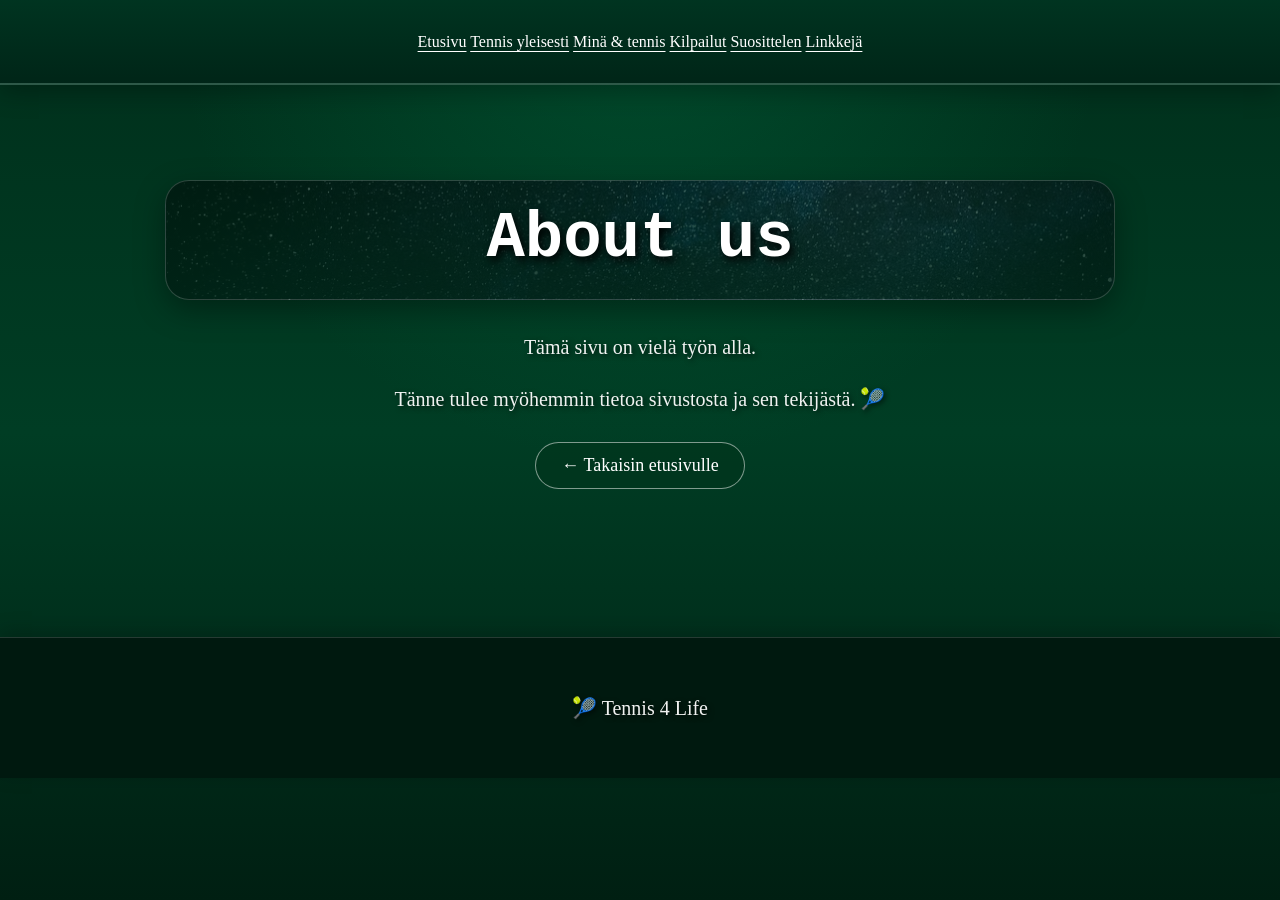
<file: kesken.html>
<!DOCTYPE html>
<html lang="fi">

<head>
    <meta charset="UTF-8">
    <meta name="viewport" content="width=device-width, initial-scale=1.0">

    <title>About us - Tennis 4 Life</title>

    <link rel="stylesheet" href="tyylii.css">
</head>

<body>

    <nav class="alkuvalikko">
        <div class="valikko1">
            <a href="index.html">Etusivu</a>
            <a href="yleisesti.html">Tennis yleisesti</a>
            <a href="minajatennis.html">Minä & tennis</a>
            <a href="kilpailut.html">Kilpailut</a>
            <a href="suosittelen.html">Suosittelen</a>
            <a href="linkkeja.html">Linkkejä</a>
        </div>
    </nav>

    <main class="container">

        <h1>About us</h1>

        <p>
            Tämä sivu on vielä työn alla.
        </p>

        <p>
            Tänne tulee myöhemmin tietoa sivustosta ja sen tekijästä. 🎾
        </p>

        <a class="lisaa" href="index.html">
            ← Takaisin etusivulle
        </a>

    </main>

    <footer>
        <p>🎾 Tennis 4 Life</p>
    </footer>

</body>

</html>
</file>
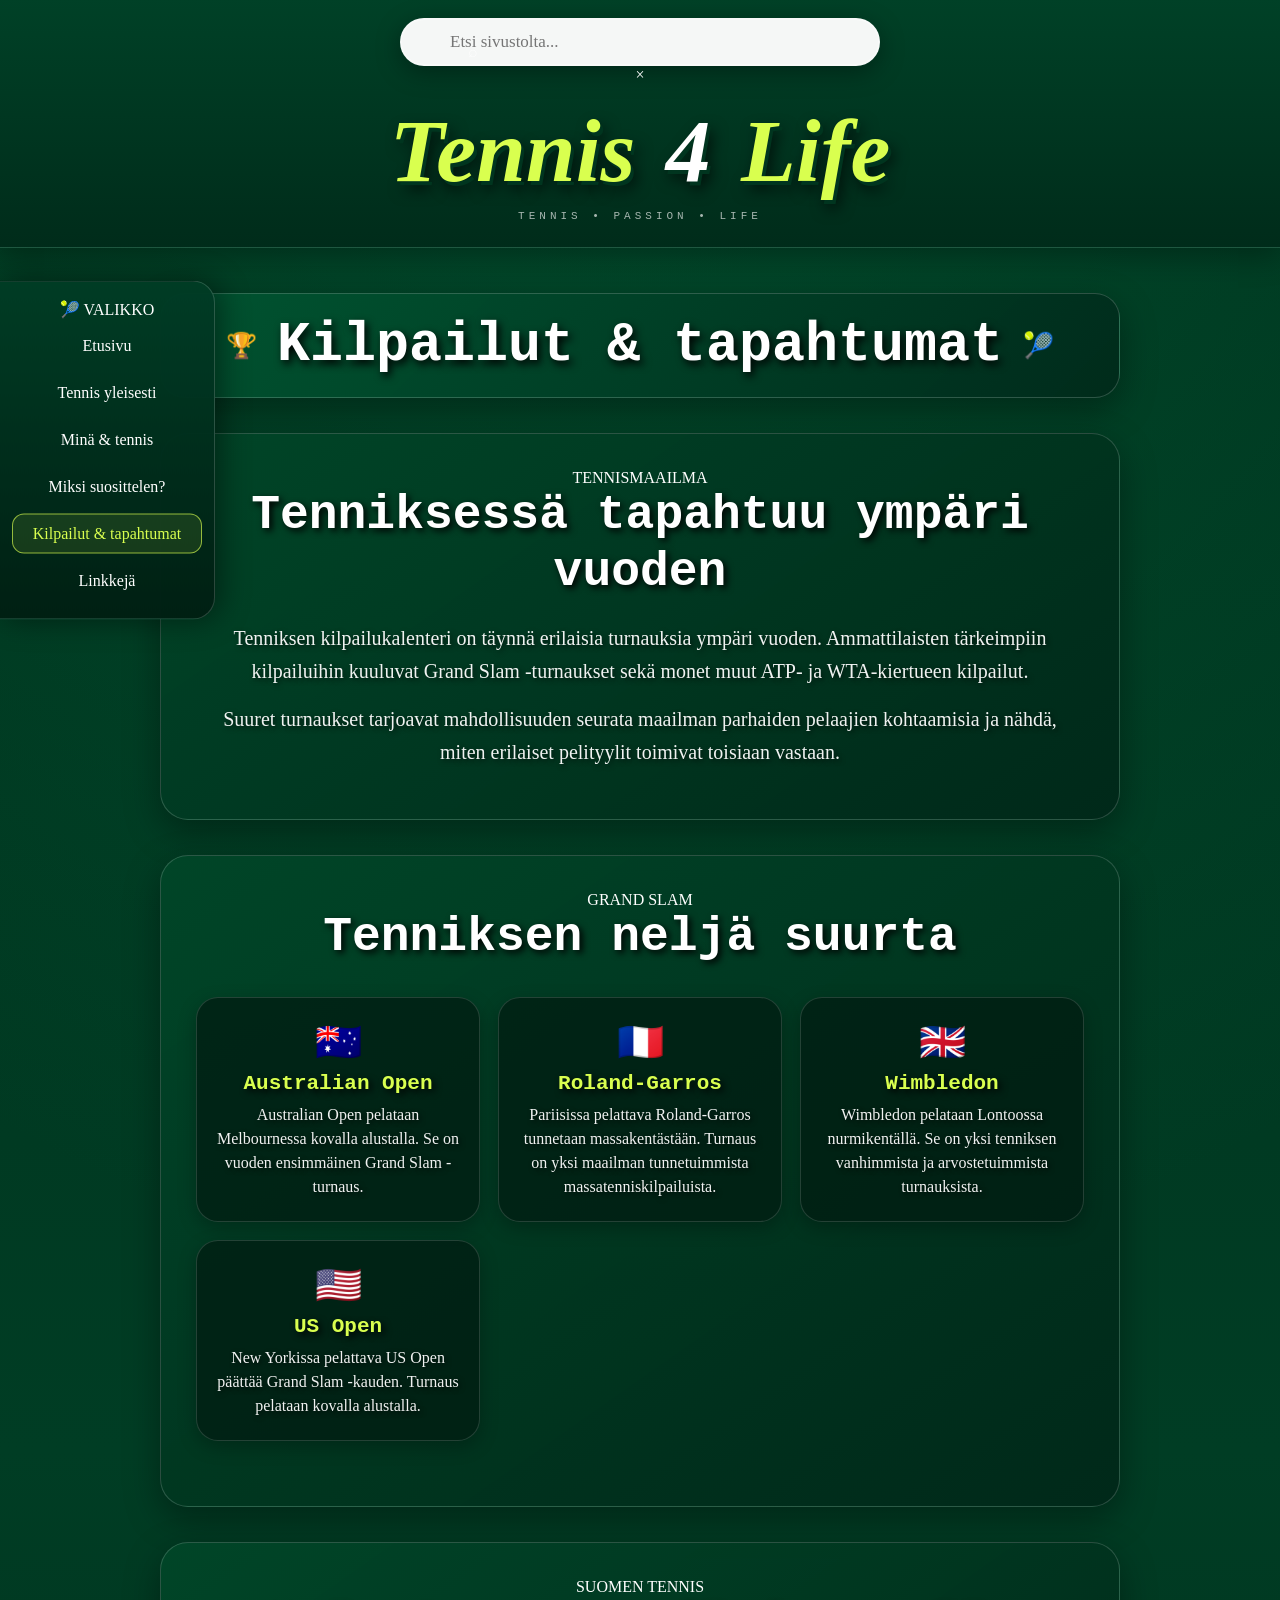
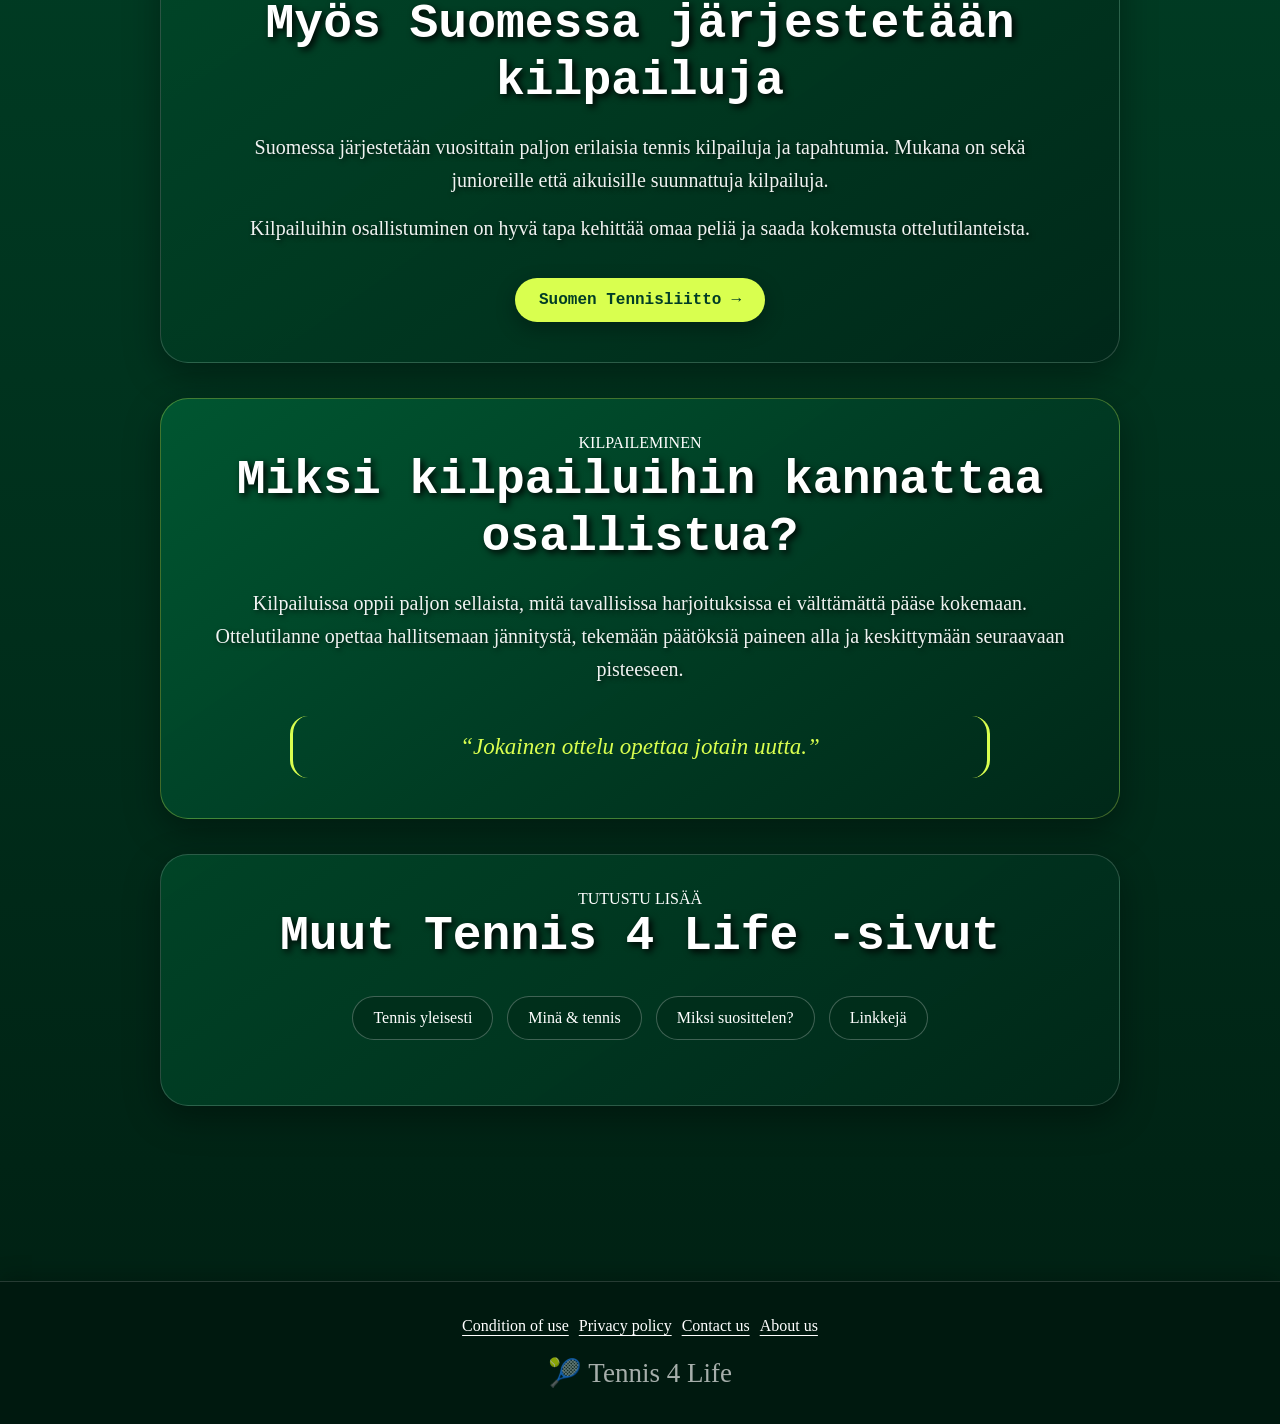
<file: kilpailut.html>
<!DOCTYPE html>
<html lang="fi">

<head>

    <meta charset="UTF-8">

    <meta
        name="viewport"
        content="width=device-width, initial-scale=1.0"
    >

    <meta
        name="author"
        content="Jaakko Linnamaa"
    >

    <meta
        name="description"
        content="Tennis 4 Life – tenniksen kilpailut ja tapahtumat."
    >

    <title>Kilpailut ja tapahtumat | Tennis 4 Life</title>

    <link rel="stylesheet" href="tyylii.css">

</head>


<body class="inner-page">


<!-- =========================================
     YLÄOSA
     ========================================= -->

<header class="inner-header">


    <!-- Hakukenttä -->

    <div class="inner-search">

        <span class="search-icon">⌕</span>

        <input
            type="text"
            placeholder="Etsi sivustolta..."
            aria-label="Etsi sivustolta"
        >

        <span class="search-clear">×</span>

    </div>


    <!-- Logo -->

    <div class="inner-logo">
        Tennis <span>4</span> Life
    </div>


    <div class="inner-subtitle">
        TENNIS • PASSION • LIFE
    </div>


</header>



<!-- =========================================
     SIVUVALIKKO
     ========================================= -->

<aside class="inner-side-menu">

    <div class="side-heading">
        🎾 VALIKKO
    </div>


    <a href="index.html">
        Etusivu
    </a>


    <a href="yleisesti.html">
        Tennis yleisesti
    </a>


    <a href="minajatennis.html">
        Minä & tennis
    </a>


    <a href="suosittelen.html">
        Miksi suosittelen?
    </a>


    <a href="kilpailut.html" class="current">
        Kilpailut & tapahtumat
    </a>


    <a href="linkkeja.html">
        Linkkejä
    </a>

</aside>



<!-- =========================================
     PÄÄSISÄLTÖ
     ========================================= -->

<main class="inner-main">


    <!-- Sivun otsikko -->

    <div class="page-heading">

        <span>🏆</span>

        <h1>
            Kilpailut & tapahtumat
        </h1>

        <span>🎾</span>

    </div>



    <!-- INTRO -->

    <section class="info-card">

        <div class="small-heading">
            TENNISMAAILMA
        </div>


        <h2>
            Tenniksessä tapahtuu ympäri vuoden
        </h2>


        <p>
            Tenniksen kilpailukalenteri on täynnä erilaisia
            turnauksia ympäri vuoden. Ammattilaisten
            tärkeimpiin kilpailuihin kuuluvat Grand Slam
            -turnaukset sekä monet muut ATP- ja WTA-kiertueen
            kilpailut.
        </p>


        <p>
            Suuret turnaukset tarjoavat mahdollisuuden seurata
            maailman parhaiden pelaajien kohtaamisia ja nähdä,
            miten erilaiset pelityylit toimivat toisiaan vastaan.
        </p>

    </section>



    <!-- GRAND SLAM -->

    <section class="info-card">

        <div class="small-heading">
            GRAND SLAM
        </div>


        <h2>
            Tenniksen neljä suurta
        </h2>


        <div class="court-grid">


            <article class="court">

                <div class="court-top">
                    🇦🇺
                </div>

                <h3>
                    Australian Open
                </h3>

                <p>
                    Australian Open pelataan Melbournessa
                    kovalla alustalla. Se on vuoden ensimmäinen
                    Grand Slam -turnaus.
                </p>

            </article>



            <article class="court">

                <div class="court-top">
                    🇫🇷
                </div>

                <h3>
                    Roland-Garros
                </h3>

                <p>
                    Pariisissa pelattava Roland-Garros tunnetaan
                    massakentästään. Turnaus on yksi maailman
                    tunnetuimmista massatenniskilpailuista.
                </p>

            </article>



            <article class="court">

                <div class="court-top">
                    🇬🇧
                </div>

                <h3>
                    Wimbledon
                </h3>

                <p>
                    Wimbledon pelataan Lontoossa nurmikentällä.
                    Se on yksi tenniksen vanhimmista ja
                    arvostetuimmista turnauksista.
                </p>

            </article>



            <article class="court">

                <div class="court-top">
                    🇺🇸
                </div>

                <h3>
                    US Open
                </h3>

                <p>
                    New Yorkissa pelattava US Open päättää
                    Grand Slam -kauden. Turnaus pelataan
                    kovalla alustalla.
                </p>

            </article>


        </div>

    </section>



    <!-- SUOMEN TENNIS -->

    <section class="info-card">

        <div class="small-heading">
            SUOMEN TENNIS
        </div>


        <h2>
            Myös Suomessa järjestetään kilpailuja
        </h2>


        <p>
            Suomessa järjestetään vuosittain paljon erilaisia
            tennis kilpailuja ja tapahtumia. Mukana on sekä
            junioreille että aikuisille suunnattuja kilpailuja.
        </p>


        <p>
            Kilpailuihin osallistuminen on hyvä tapa kehittää
            omaa peliä ja saada kokemusta ottelutilanteista.
        </p>


        <a
            class="yellow-button"
            href="https://www.tennis.fi/"
            target="_blank"
            rel="noopener noreferrer"
        >
            Suomen Tennisliitto
            <span>→</span>
        </a>

    </section>



    <!-- MIKSI KILPAILLA -->

    <section class="info-card special-card">

        <div class="small-heading">
            KILPAILEMINEN
        </div>


        <h2>
            Miksi kilpailuihin kannattaa osallistua?
        </h2>


        <p>
            Kilpailuissa oppii paljon sellaista, mitä tavallisissa
            harjoituksissa ei välttämättä pääse kokemaan.
            Ottelutilanne opettaa hallitsemaan jännitystä,
            tekemään päätöksiä paineen alla ja keskittymään
            seuraavaan pisteeseen.
        </p>


        <div class="tennis-quote">
            “Jokainen ottelu opettaa jotain uutta.”
        </div>

    </section>



    <!-- MUUT SIVUT -->

    <section class="info-card">

        <div class="small-heading">
            TUTUSTU LISÄÄ
        </div>


        <h2>
            Muut Tennis 4 Life -sivut
        </h2>


        <div class="other-pages">

            <a href="yleisesti.html">
                Tennis yleisesti
            </a>

            <a href="minajatennis.html">
                Minä & tennis
            </a>

            <a href="suosittelen.html">
                Miksi suosittelen?
            </a>

            <a href="linkkeja.html">
                Linkkejä
            </a>

        </div>

    </section>


</main>



<!-- =========================================
     FOOTER
     ========================================= -->

<footer class="inner-footer">


    <div class="footer-buttons">

        <a href="condition.html">
            Condition of use
        </a>

        <a href="privacy.html">
            Privacy policy
        </a>

        <a href="contact.html">
            Contact us
        </a>

        <a href="about.html">
            About us
        </a>

    </div>


    <div class="footer-logo">
        🎾 Tennis 4 Life
    </div>


</footer>


</body>

</html>
</file>
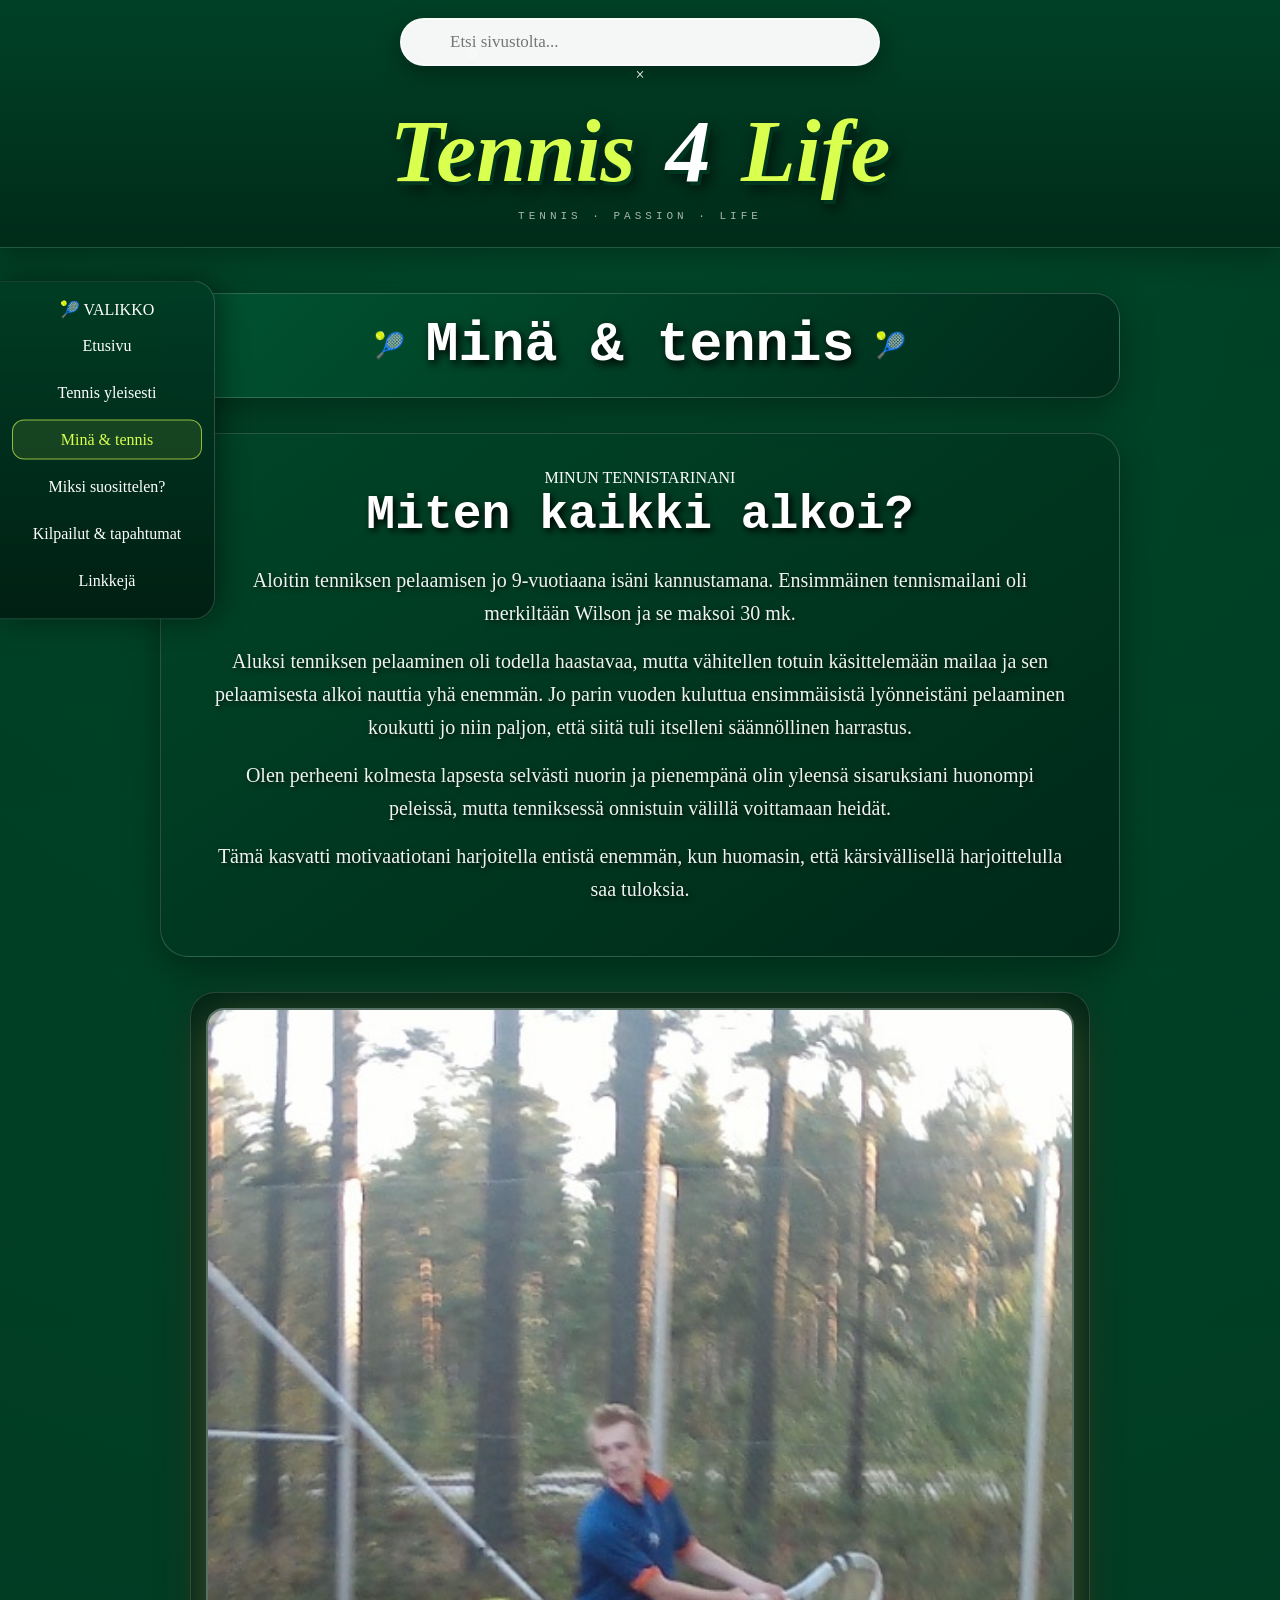
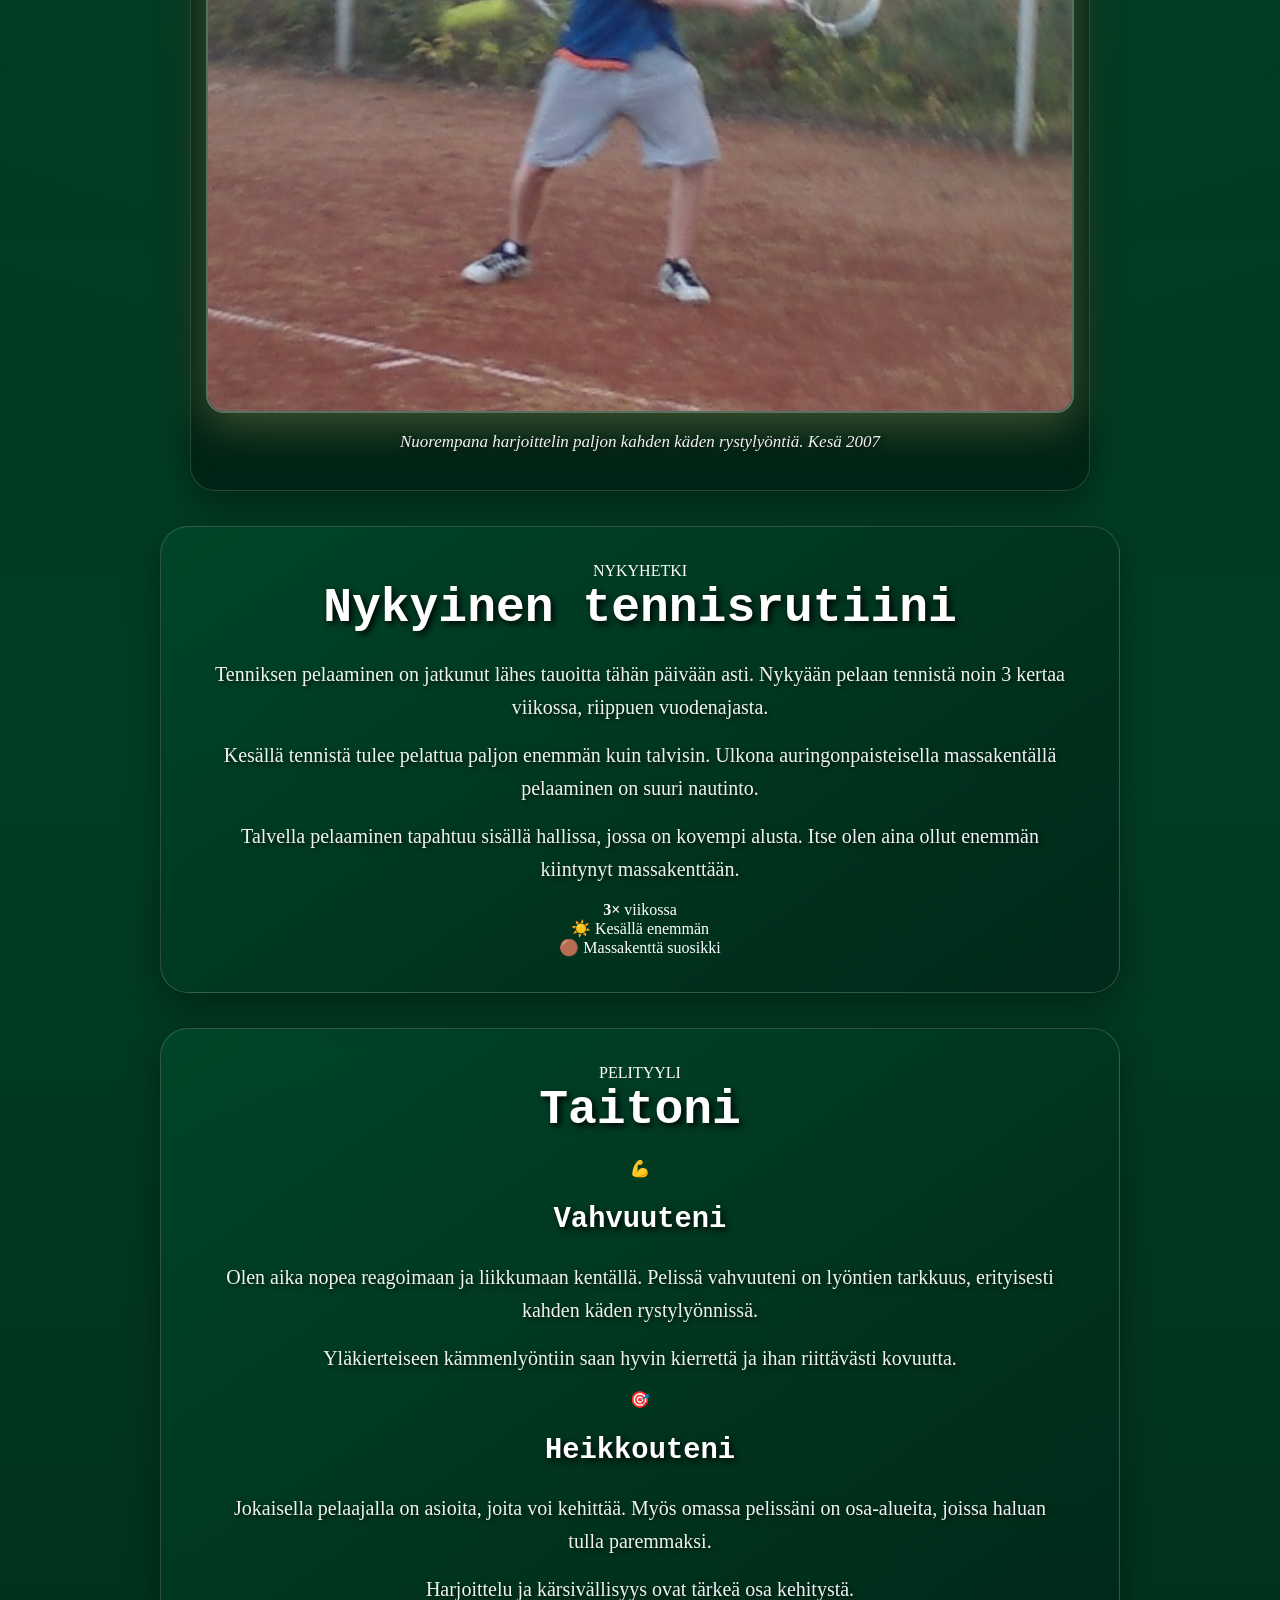
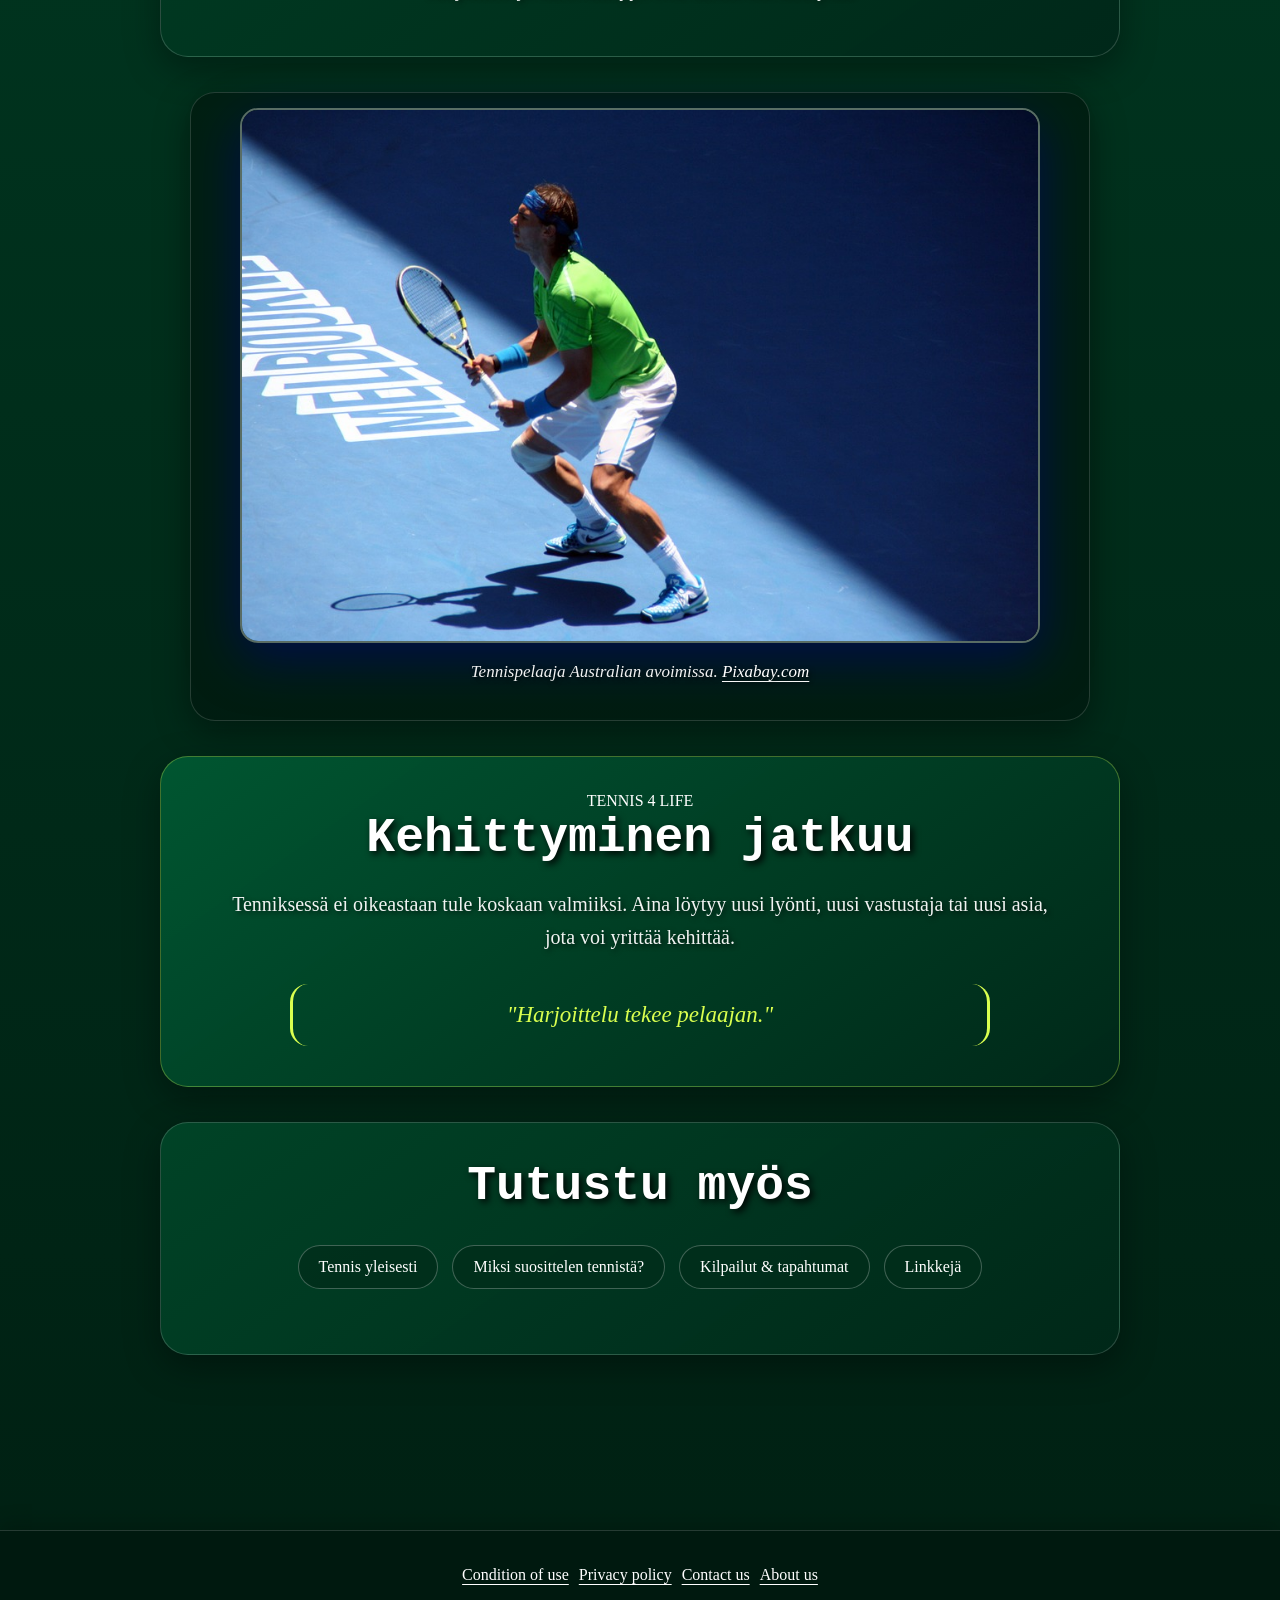
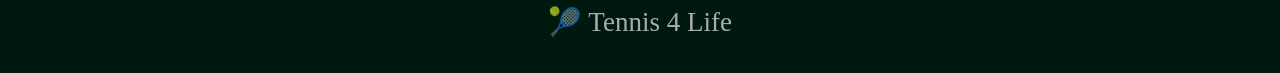
<file: minajatennis.html>
<!DOCTYPE html>
<html lang="fi">

<head>
    <meta charset="UTF-8">

    <meta name="viewport" content="width=device-width, initial-scale=1.0">

    <meta
        name="author"
        content="Jaakko Linnamaa"
    >

    <meta
        name="description"
        content="Jaakon tennis-harrastus, kokemukset, vahvuudet ja tennisrutiinit."
    >

    <title>Minä &amp; tennis | Tennis 4 Life</title>

    <link rel="stylesheet" href="tyylii.css">
</head>


<body class="inner-page">


    <!-- =====================================================
         YLÄOSA
         ===================================================== -->

    <header class="inner-header">


        <!-- Hakukenttä -->

        <div class="inner-search">

            <span class="search-icon">⌕</span>

            <input
                type="text"
                placeholder="Etsi sivustolta..."
                aria-label="Etsi sivustolta"
            >

            <span class="search-clear">×</span>

        </div>


        <!-- Logo -->

        <div class="inner-logo">
            Tennis <span>4</span> Life
        </div>

        <div class="inner-subtitle">
            TENNIS · PASSION · LIFE
        </div>


    </header>



    <!-- =====================================================
         VASEN SIVUVALIKKO
         ===================================================== -->

    <nav class="inner-side-menu" aria-label="Päävalikko">

        <div class="side-heading">
            🎾 VALIKKO
        </div>

        <a href="index.html">
            Etusivu
        </a>

        <a href="yleisesti.html">
            Tennis yleisesti
        </a>

        <a href="minajatennis.html" class="current">
            Minä &amp; tennis
        </a>

        <a href="suosittelen.html">
            Miksi suosittelen?
        </a>

        <a href="kilpailut.html">
            Kilpailut &amp; tapahtumat
        </a>

        <a href="linkkeja.html">
            Linkkejä
        </a>

    </nav>



    <!-- =====================================================
         PÄÄSISÄLTÖ
         ===================================================== -->

    <main class="inner-main">


        <!-- =================================================
             SIVUN OTSIKKO
             ================================================= -->

        <div class="page-heading">

            <span>🎾</span>

            <h1>
                Minä &amp; tennis
            </h1>

            <span>🎾</span>

        </div>



        <!-- =================================================
             MINUN TENNISTARINANI
             ================================================= -->

        <section class="info-card">

            <div class="small-heading">
                MINUN TENNISTARINANI
            </div>

            <h2>
                Miten kaikki alkoi?
            </h2>

            <p>
                Aloitin tenniksen pelaamisen jo 9-vuotiaana
                isäni kannustamana. Ensimmäinen tennismailani
                oli merkiltään Wilson ja se maksoi 30 mk.
            </p>

            <p>
                Aluksi tenniksen pelaaminen oli todella haastavaa,
                mutta vähitellen totuin käsittelemään mailaa ja
                sen pelaamisesta alkoi nauttia yhä enemmän.
                Jo parin vuoden kuluttua ensimmäisistä lyönneistäni
                pelaaminen koukutti jo niin paljon, että siitä tuli
                itselleni säännöllinen harrastus.
            </p>

            <p>
                Olen perheeni kolmesta lapsesta selvästi nuorin
                ja pienempänä olin yleensä sisaruksiani huonompi
                peleissä, mutta tenniksessä onnistuin välillä
                voittamaan heidät.
            </p>

            <p>
                Tämä kasvatti motivaatiotani harjoitella entistä
                enemmän, kun huomasin, että kärsivällisellä
                harjoittelulla saa tuloksia.
            </p>

        </section>



        <!-- =================================================
             NUOREMPANA
             ================================================= -->

        <section class="main-image-box">

            <img
                class="nuorena"
                src="tenniskuvia/vanha.jpg"
                alt="Tennisharjoitukset nuorempana"
            >

            <p class="image-caption">
                Nuorempana harjoittelin paljon kahden käden
                rystylyöntiä.
                <span>Kesä 2007</span>
            </p>

        </section>



        <!-- =================================================
             NYKYINEN TENNISRUTIINI
             ================================================= -->

        <section class="info-card">

            <div class="small-heading">
                NYKYHETKI
            </div>

            <h2>
                Nykyinen tennisrutiini
            </h2>

            <p>
                Tenniksen pelaaminen on jatkunut lähes tauoitta
                tähän päivään asti. Nykyään pelaan tennistä noin
                3 kertaa viikossa, riippuen vuodenajasta.
            </p>

            <p>
                Kesällä tennistä tulee pelattua paljon enemmän
                kuin talvisin. Ulkona auringonpaisteisella
                massakentällä pelaaminen on suuri nautinto.
            </p>

            <p>
                Talvella pelaaminen tapahtuu sisällä hallissa,
                jossa on kovempi alusta. Itse olen aina ollut
                enemmän kiintynyt massakenttään.
            </p>


            <!-- Tennis-statistiikka -->

            <div class="tennis-highlight">

                <div>
                    <strong>3×</strong>
                    <span>viikossa</span>
                </div>

                <div>
                    <strong>☀️</strong>
                    <span>Kesällä enemmän</span>
                </div>

                <div>
                    <strong>🟤</strong>
                    <span>Massakenttä suosikki</span>
                </div>

            </div>

        </section>



        <!-- =================================================
             TAIDOT
             ================================================= -->

        <section class="info-card">

            <div class="small-heading">
                PELITYYLI
            </div>

            <h2>
                Taitoni
            </h2>


            <div class="skill-grid">


                <!-- VAHVUUDET -->

                <div class="skill-card strength">

                    <div class="skill-icon">
                        💪
                    </div>

                    <h3>
                        Vahvuuteni
                    </h3>

                    <p>
                        Olen aika nopea reagoimaan ja liikkumaan
                        kentällä. Pelissä vahvuuteni on lyöntien
                        tarkkuus, erityisesti kahden käden
                        rystylyönnissä.
                    </p>

                    <p>
                        Yläkierteiseen kämmenlyöntiin saan hyvin
                        kierrettä ja ihan riittävästi kovuutta.
                    </p>

                </div>



                <!-- HEIKKOUDET -->

                <div class="skill-card weakness">

                    <div class="skill-icon">
                        🎯
                    </div>

                    <h3>
                        Heikkouteni
                    </h3>

                    <p>
                        Jokaisella pelaajalla on asioita, joita
                        voi kehittää. Myös omassa pelissäni on
                        osa-alueita, joissa haluan tulla
                        paremmaksi.
                    </p>

                    <p>
                        Harjoittelu ja kärsivällisyys ovat
                        tärkeä osa kehitystä.
                    </p>

                </div>


            </div>

        </section>



        <!-- =================================================
             NADAL-KUVA
             ================================================= -->

        <section class="main-image-box nadal-card">

            <img
                class="rafa"
                src="tenniskuvia/rafa.jpg"
                alt="Tennispelaaja Australian avoimissa"
            >

            <p class="image-caption">

                Tennispelaaja Australian avoimissa.

                <a
                    href="https://www.pixabay.com"
                    target="_blank"
                    rel="noopener noreferrer"
                >
                    Pixabay.com
                </a>

            </p>

        </section>



        <!-- =================================================
             LOPETUS
             ================================================= -->

        <section class="info-card special-card">

            <div class="small-heading">
                TENNIS 4 LIFE
            </div>

            <h2>
                Kehittyminen jatkuu
            </h2>

            <p>
                Tenniksessä ei oikeastaan tule koskaan valmiiksi.
                Aina löytyy uusi lyönti, uusi vastustaja tai uusi
                asia, jota voi yrittää kehittää.
            </p>

            <div class="tennis-quote">
                "Harjoittelu tekee pelaajan."
            </div>

        </section>



        <!-- =================================================
             LINKIT MUILLE SIVUILLE
             ================================================= -->

        <section class="info-card">

            <h2>
                Tutustu myös
            </h2>

            <div class="other-pages">

                <a href="yleisesti.html">
                    Tennis yleisesti
                </a>

                <a href="suosittelen.html">
                    Miksi suosittelen tennistä?
                </a>

                <a href="kilpailut.html">
                    Kilpailut &amp; tapahtumat
                </a>

                <a href="linkkeja.html">
                    Linkkejä
                </a>

            </div>

        </section>


    </main>



    <!-- =====================================================
         FOOTER
         ===================================================== -->

    <footer class="inner-footer">

        <div class="footer-buttons">

            <a href="condition.html">
                Condition of use
            </a>

            <a href="privacy.html">
                Privacy policy
            </a>

            <a href="contact.html">
                Contact us
            </a>

            <a href="about.html">
                About us
            </a>

        </div>


        <div class="footer-logo">
            🎾 Tennis 4 Life
        </div>

    </footer>


</body>
</html>
</file>
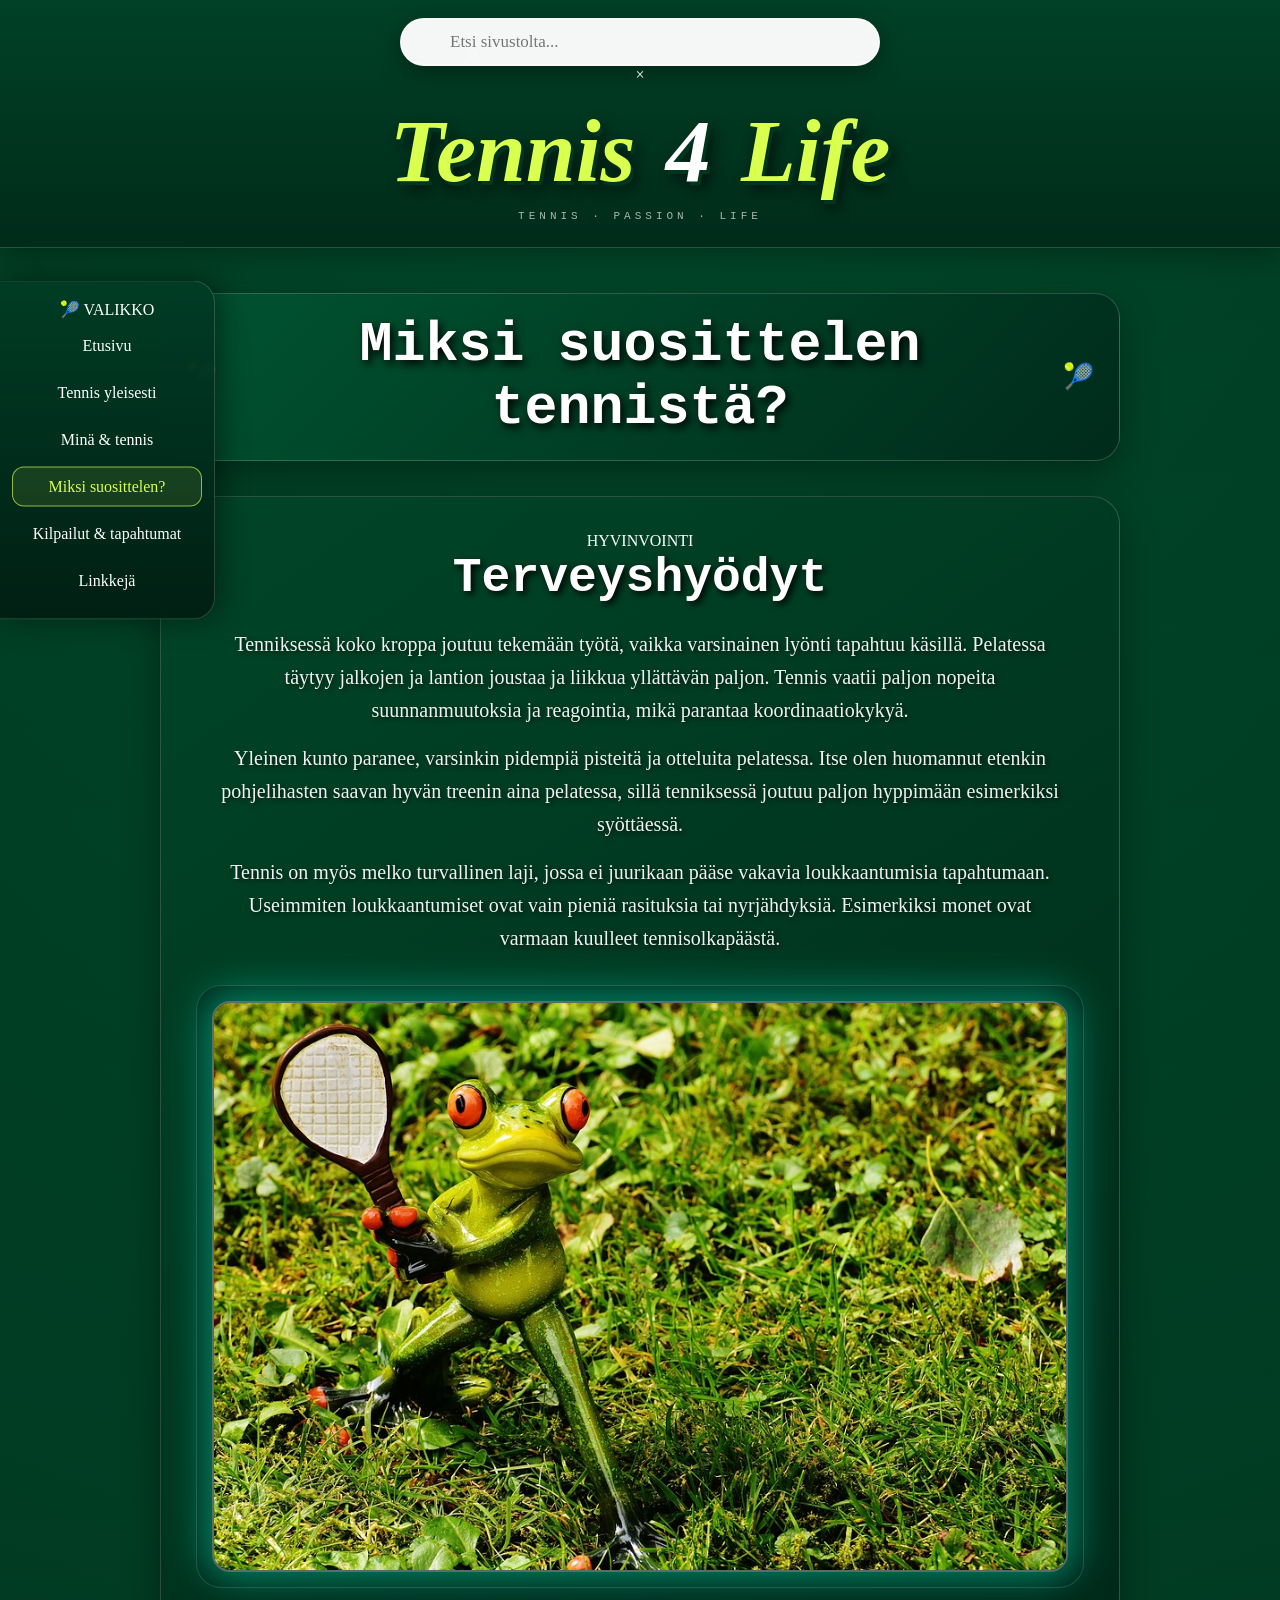
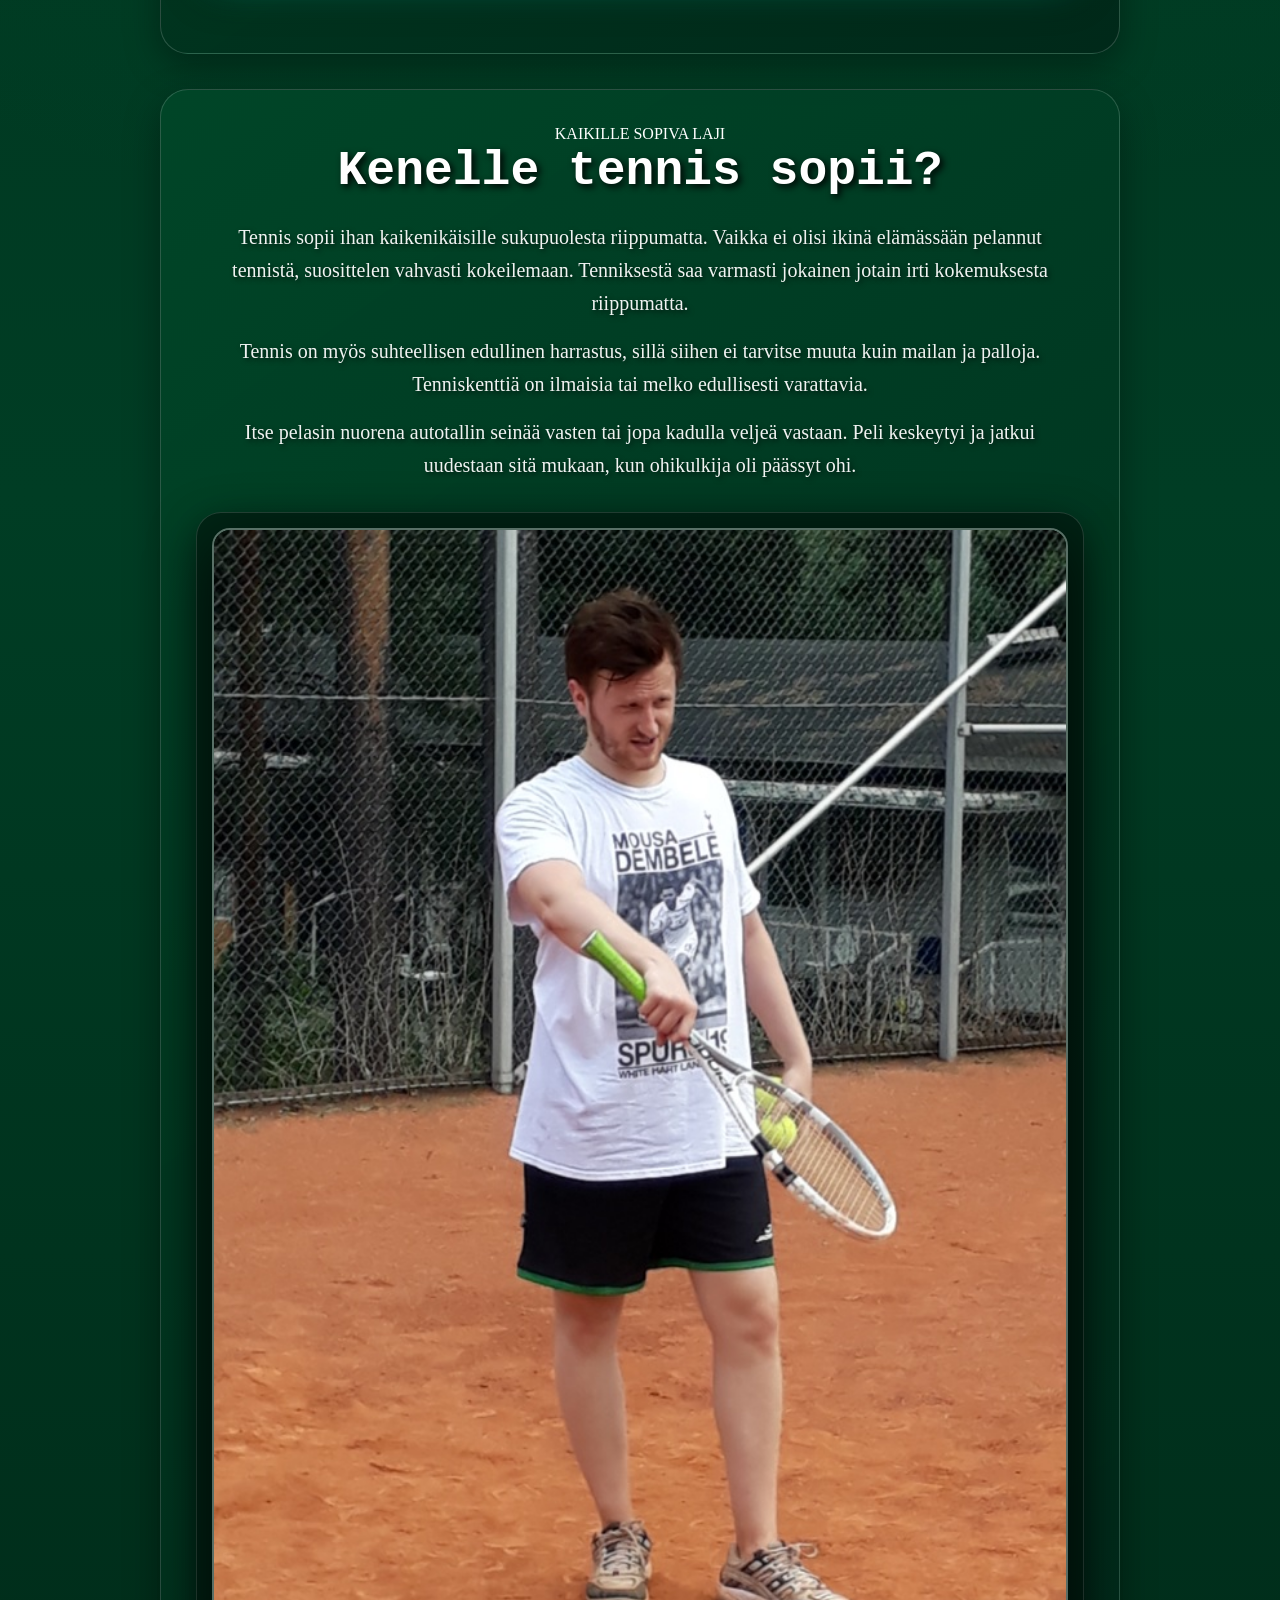
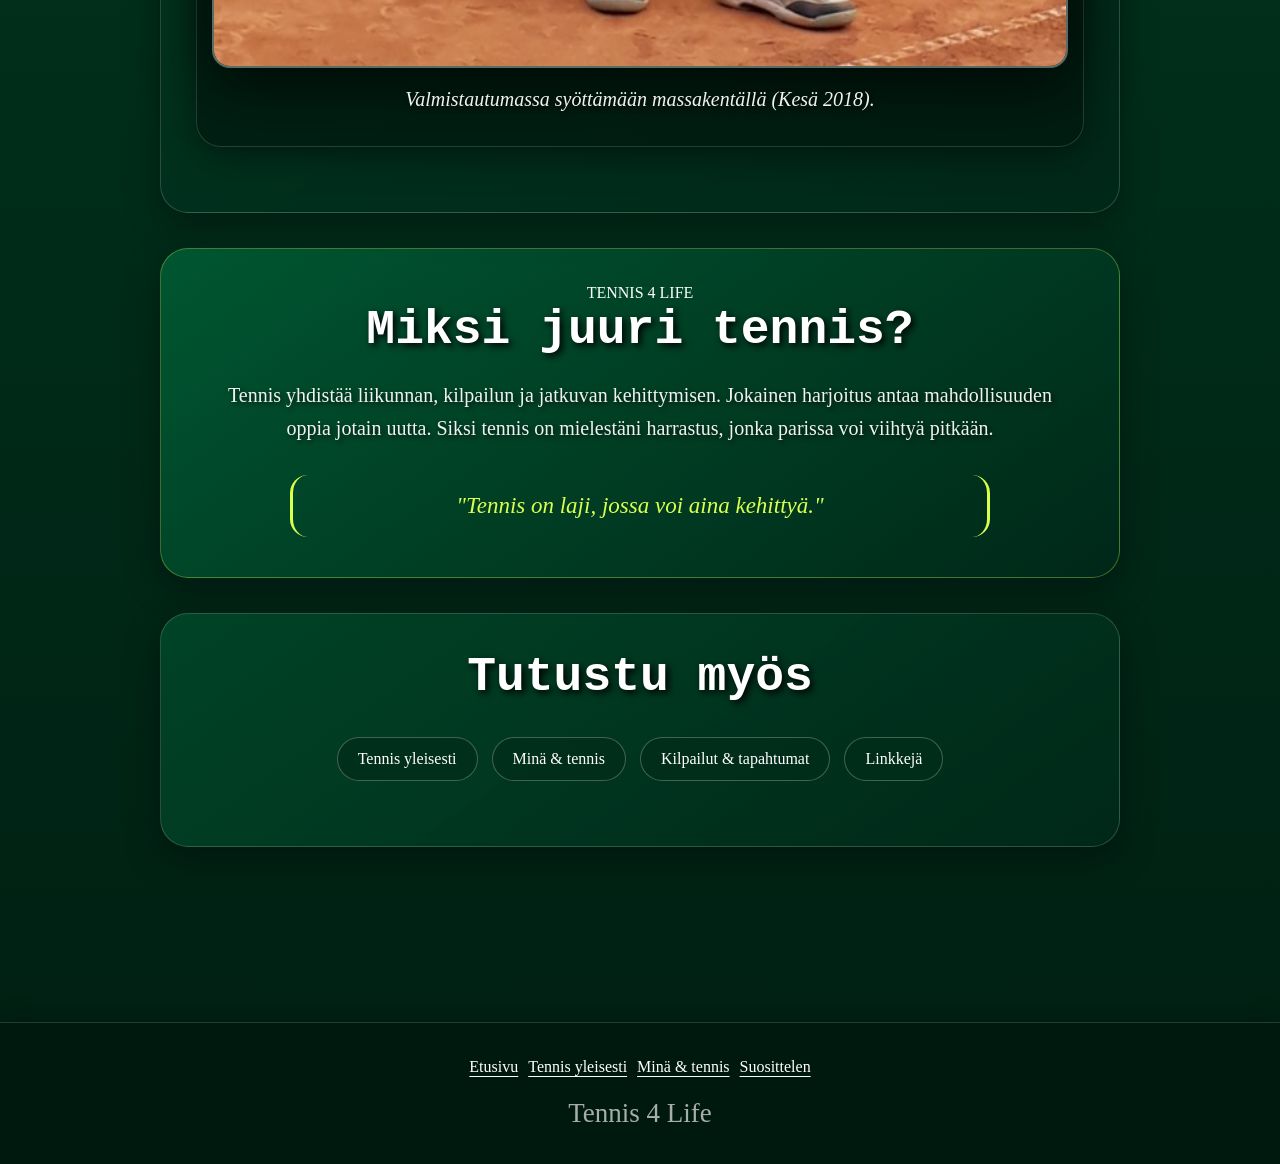
<file: suosittelen.html>
<!DOCTYPE html>
<html lang="fi">

<head>
    <meta charset="UTF-8">

    <meta name="viewport" content="width=device-width, initial-scale=1.0">

    <meta name="author" content="Jaakko Linnamaa">

    <meta name="description"
          content="Miksi suosittelen tennistä harrastuksena">

    <title>Miksi suosittelen tennistä? | Tennis 4 Life</title>

    <link rel="stylesheet" href="tyylii.css">
</head>


<body class="inner-page">

    <!-- =====================================================
         YLÄOSA
         ===================================================== -->

    <header class="inner-header">

        <!-- Hakukenttä -->

        <div class="inner-search">

            <span class="search-icon">⌕</span>

            <input
                type="text"
                placeholder="Etsi sivustolta..."
                aria-label="Etsi sivustolta"
            >

            <span class="search-clear">×</span>

        </div>


        <!-- Logo -->

        <div class="inner-logo">
            Tennis <span>4</span> Life
        </div>

        <div class="inner-subtitle">
            TENNIS · PASSION · LIFE
        </div>

    </header>



    <!-- =====================================================
         SIVUVALIKKO
         ===================================================== -->

    <nav class="inner-side-menu" aria-label="Päävalikko">

        <div class="side-heading">
            🎾 VALIKKO
        </div>

        <a href="index.html">
            Etusivu
        </a>

        <a href="yleisesti.html">
            Tennis yleisesti
        </a>

        <a href="minajatennis.html">
            Minä &amp; tennis
        </a>

        <a href="suosittelen.html" class="current">
            Miksi suosittelen?
        </a>

        <a href="kilpailut.html">
            Kilpailut &amp; tapahtumat
        </a>

        <a href="linkkeja.html">
            Linkkejä
        </a>

    </nav>



    <!-- =====================================================
         PÄÄSISÄLTÖ
         ===================================================== -->

    <main class="inner-main">


        <!-- Sivun otsikko -->

        <div class="page-heading">

            <span>🎾</span>

            <h1>
                Miksi suosittelen tennistä?
            </h1>

            <span>🎾</span>

        </div>



        <!-- =================================================
             TERVEYSHYÖDYT
             ================================================= -->

        <section class="info-card">

            <div class="small-heading">
                HYVINVOINTI
            </div>

            <h2>
                Terveyshyödyt
            </h2>

            <p>
                Tenniksessä koko kroppa joutuu tekemään työtä, vaikka
                varsinainen lyönti tapahtuu käsillä. Pelatessa täytyy
                jalkojen ja lantion joustaa ja liikkua yllättävän paljon.
                Tennis vaatii paljon nopeita suunnanmuutoksia ja reagointia,
                mikä parantaa koordinaatiokykyä.
            </p>

            <p>
                Yleinen kunto paranee, varsinkin pidempiä pisteitä ja
                otteluita pelatessa. Itse olen huomannut etenkin
                pohjelihasten saavan hyvän treenin aina pelatessa,
                sillä tenniksessä joutuu paljon hyppimään esimerkiksi
                syöttäessä.
            </p>

            <p>
                Tennis on myös melko turvallinen laji, jossa ei juurikaan
                pääse vakavia loukkaantumisia tapahtumaan. Useimmiten
                loukkaantumiset ovat vain pieniä rasituksia tai
                nyrjähdyksiä. Esimerkiksi monet ovat varmaan kuulleet
                tennisolkapäästä.
            </p>


            <!-- Kuva -->

            <div class="main-image-box">

                <img
                    class="sammakko"
                    src="tenniskuvia/sammakko.jpg"
                    alt="Tenniksen pelaamista"
                >

            </div>

        </section>



        <!-- =================================================
             KENELLE TENNIS SOPII
             ================================================= -->

        <section class="info-card">

            <div class="small-heading">
                KAIKILLE SOPIVA LAJI
            </div>

            <h2>
                Kenelle tennis sopii?
            </h2>

            <p>
                Tennis sopii ihan kaikenikäisille sukupuolesta riippumatta.
                Vaikka ei olisi ikinä elämässään pelannut tennistä,
                suosittelen vahvasti kokeilemaan. Tenniksestä saa varmasti
                jokainen jotain irti kokemuksesta riippumatta.
            </p>

            <p>
                Tennis on myös suhteellisen edullinen harrastus, sillä
                siihen ei tarvitse muuta kuin mailan ja palloja.
                Tenniskenttiä on ilmaisia tai melko edullisesti
                varattavia.
            </p>

            <p>
                Itse pelasin nuorena autotallin seinää vasten tai jopa
                kadulla veljeä vastaan. Peli keskeytyi ja jatkui
                uudestaan sitä mukaan, kun ohikulkija oli päässyt ohi.
            </p>


            <!-- Kuva ja kuvateksti -->

            <div class="main-image-box">

                <img
                    class="uusi"
                    src="tenniskuvia/uudehko.jpg"
                    alt="Tennissyöttö massakentällä"
                >

                <p class="image-caption">
                    Valmistautumassa syöttämään massakentällä
                    (Kesä 2018).
                </p>

            </div>

        </section>



        <!-- =================================================
             MIKSI JUURI TENNIS
             ================================================= -->

        <section class="info-card special-card">

            <div class="small-heading">
                TENNIS 4 LIFE
            </div>

            <h2>
                Miksi juuri tennis?
            </h2>

            <p>
                Tennis yhdistää liikunnan, kilpailun ja jatkuvan
                kehittymisen. Jokainen harjoitus antaa mahdollisuuden
                oppia jotain uutta. Siksi tennis on mielestäni
                harrastus, jonka parissa voi viihtyä pitkään.
            </p>

            <div class="tennis-quote">
                "Tennis on laji, jossa voi aina kehittyä."
            </div>

        </section>



        <!-- =================================================
             LINKIT MUILLE SIVUILLE
             ================================================= -->

        <section class="info-card">

            <h2>
                Tutustu myös
            </h2>

            <div class="other-pages">

                <a href="yleisesti.html">
                    Tennis yleisesti
                </a>

                <a href="minajatennis.html">
                    Minä &amp; tennis
                </a>

                <a href="kilpailut.html">
                    Kilpailut &amp; tapahtumat
                </a>

                <a href="linkkeja.html">
                    Linkkejä
                </a>

            </div>

        </section>


    </main>



    <!-- =====================================================
         FOOTER
         ===================================================== -->

    <footer class="inner-footer">

        <div class="footer-buttons">

            <a href="index.html">
                Etusivu
            </a>

            <a href="yleisesti.html">
                Tennis yleisesti
            </a>

            <a href="minajatennis.html">
                Minä &amp; tennis
            </a>

            <a href="suosittelen.html">
                Suosittelen
            </a>

        </div>

        <div class="footer-logo">
            Tennis 4 Life
        </div>

    </footer>


</body>
</html>
</file>
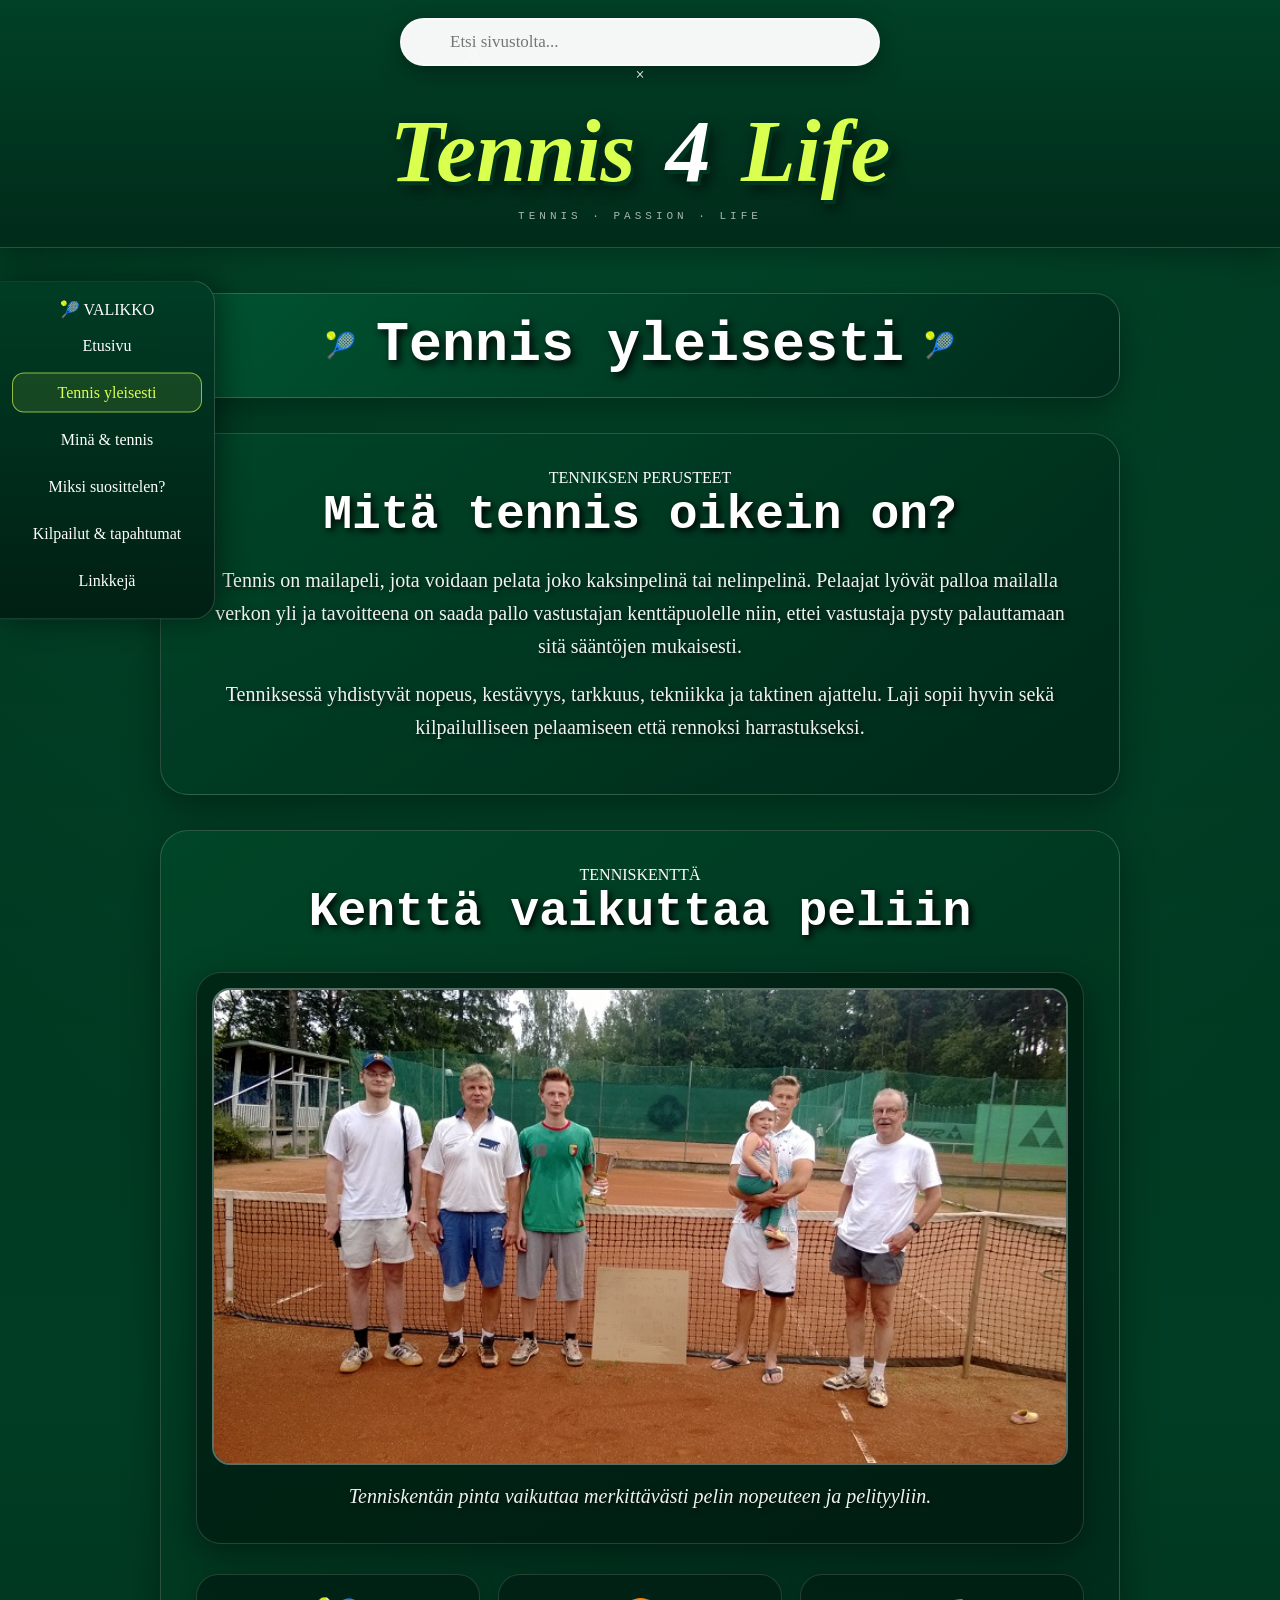
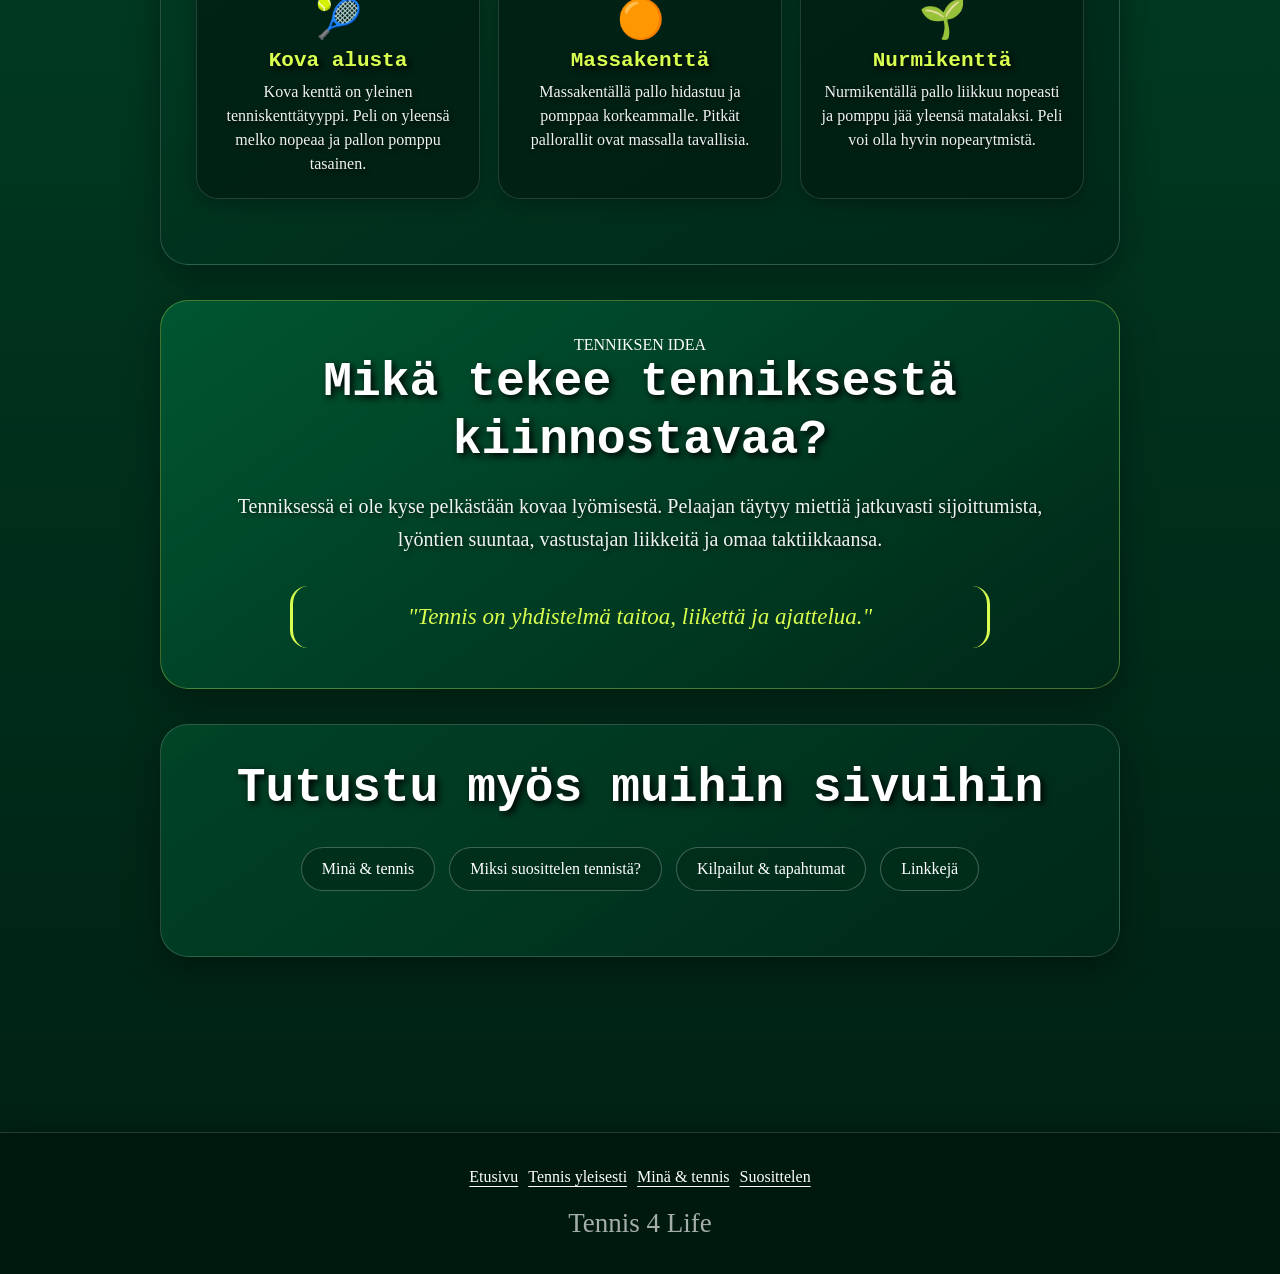
<file: yleisesti.html>
<!DOCTYPE html>
<html lang="fi">

<head>
    <meta charset="UTF-8">

    <meta name="viewport" content="width=device-width, initial-scale=1.0">

    <meta name="author" content="Jaakko Linnamaa">

    <meta name="description"
          content="Jaakko ja tennis harrastuksena">

    <title>Tennis yleisesti | Tennis 4 Life</title>

    <link rel="stylesheet" href="tyylii.css">
</head>


<body class="inner-page">


    <!-- =====================================================
         YLÄOSA
         ===================================================== -->

    <header class="inner-header">


        <!-- HAKUPALKKI -->

        <div class="inner-search">

            <span class="search-icon">⌕</span>

            <input
                type="text"
                placeholder="Etsi sivustolta..."
                aria-label="Etsi sivustolta"
            >

            <span class="search-clear">×</span>

        </div>


        <!-- LOGO -->

        <div class="inner-logo">
            Tennis <span>4</span> Life
        </div>

        <div class="inner-subtitle">
            TENNIS · PASSION · LIFE
        </div>


    </header>



    <!-- =====================================================
         VASEN SIVUVALIKKO
         ===================================================== -->

    <nav class="inner-side-menu" aria-label="Päävalikko">

        <div class="side-heading">
            🎾 VALIKKO
        </div>

        <a href="index.html">
            Etusivu
        </a>

        <a href="yleisesti.html" class="current">
            Tennis yleisesti
        </a>

        <a href="minajatennis.html">
            Minä &amp; tennis
        </a>

        <a href="suosittelen.html">
            Miksi suosittelen?
        </a>

        <a href="kilpailut.html">
            Kilpailut &amp; tapahtumat
        </a>

        <a href="linkkeja.html">
            Linkkejä
        </a>

    </nav>



    <!-- =====================================================
         PÄÄSISÄLTÖ
         ===================================================== -->

    <main class="inner-main">


        <!-- SIVUN OTSIKKO -->

        <div class="page-heading">

            <span>🎾</span>

            <h1>
                Tennis yleisesti
            </h1>

            <span>🎾</span>

        </div>



        <!-- =================================================
             ENSIMMÄINEN KORTTI
             ================================================= -->

        <section class="info-card">

            <div class="small-heading">
                TENNIKSEN PERUSTEET
            </div>

            <h2>
                Mitä tennis oikein on?
            </h2>

            <p>
                Tennis on mailapeli, jota voidaan pelata joko
                kaksinpelinä tai nelinpelinä. Pelaajat lyövät
                palloa mailalla verkon yli ja tavoitteena on saada
                pallo vastustajan kenttäpuolelle niin, ettei
                vastustaja pysty palauttamaan sitä sääntöjen
                mukaisesti.
            </p>

            <p>
                Tenniksessä yhdistyvät nopeus, kestävyys, tarkkuus,
                tekniikka ja taktinen ajattelu. Laji sopii hyvin
                sekä kilpailulliseen pelaamiseen että rennoksi
                harrastukseksi.
            </p>

        </section>



        <!-- =================================================
             KENTTÄOSIO
             ================================================= -->

        <section class="info-card">

            <div class="small-heading">
                TENNISKENTTÄ
            </div>

            <h2>
                Kenttä vaikuttaa peliin
            </h2>


            <!-- KUVA -->

            <div class="main-image-box">

                <img
                    src="tenniskuvia/turnaus.jpg"
                    alt="Tennisturnaus suurella stadionilla"
                >

                <p class="image-caption">
                    Tenniskentän pinta vaikuttaa merkittävästi
                    pelin nopeuteen ja pelityyliin.
                </p>

            </div>



            <!-- KENTTÄTYYPIT -->

            <div class="court-grid">


                <div class="court">

                    <div class="court-top">
                        🎾
                    </div>

                    <h3>
                        Kova alusta
                    </h3>

                    <p>
                        Kova kenttä on yleinen tenniskenttätyyppi.
                        Peli on yleensä melko nopeaa ja pallon
                        pomppu tasainen.
                    </p>

                </div>



                <div class="court">

                    <div class="court-top">
                        🟠
                    </div>

                    <h3>
                        Massakenttä
                    </h3>

                    <p>
                        Massakentällä pallo hidastuu ja pomppaa
                        korkeammalle. Pitkät pallorallit ovat
                        massalla tavallisia.
                    </p>

                </div>



                <div class="court">

                    <div class="court-top">
                        🌱
                    </div>

                    <h3>
                        Nurmikenttä
                    </h3>

                    <p>
                        Nurmikentällä pallo liikkuu nopeasti ja
                        pomppu jää yleensä matalaksi. Peli voi
                        olla hyvin nopearytmistä.
                    </p>

                </div>


            </div>


        </section>



        <!-- =================================================
             LISÄTIETOA
             ================================================= -->

        <section class="info-card special-card">

            <div class="small-heading">
                TENNIKSEN IDEA
            </div>

            <h2>
                Mikä tekee tenniksestä kiinnostavaa?
            </h2>

            <p>
                Tenniksessä ei ole kyse pelkästään kovaa lyömisestä.
                Pelaajan täytyy miettiä jatkuvasti sijoittumista,
                lyöntien suuntaa, vastustajan liikkeitä ja omaa
                taktiikkaansa.
            </p>

            <div class="tennis-quote">
                "Tennis on yhdistelmä taitoa, liikettä ja ajattelua."
            </div>

        </section>



        <!-- =================================================
             LINKIT MUILLE SIVUILLE
             ================================================= -->

        <section class="info-card">

            <h2>
                Tutustu myös muihin sivuihin
            </h2>

            <div class="other-pages">

                <a href="minajatennis.html">
                    Minä &amp; tennis
                </a>

                <a href="suosittelen.html">
                    Miksi suosittelen tennistä?
                </a>

                <a href="kilpailut.html">
                    Kilpailut &amp; tapahtumat
                </a>

                <a href="linkkeja.html">
                    Linkkejä
                </a>

            </div>

        </section>


    </main>



    <!-- =====================================================
         FOOTER
         ===================================================== -->

    <footer class="inner-footer">

        <div class="footer-buttons">

            <a href="index.html">
                Etusivu
            </a>

            <a href="yleisesti.html">
                Tennis yleisesti
            </a>

            <a href="minajatennis.html">
                Minä &amp; tennis
            </a>

            <a href="suosittelen.html">
                Suosittelen
            </a>

        </div>

        <div class="footer-logo">
            Tennis 4 Life
        </div>

    </footer>


</body>
</html>
</file>
<file: tyylii.css>
/* =========================================================
   TENNIS 4 LIFE
   YHTEINEN / SIIVOTTU CSS (LEVEÄ VALIKKO)
   ========================================================= */


/* =========================================================
   1. RESET & PERUSASETUKSET
   ========================================================= */

*,
*::before,
*::after {
    box-sizing: border-box;
}

html {
    scroll-behavior: smooth;
}

body {
    margin: 0;
    padding: 0;
    min-height: 100vh;

    color: #fff;

    font-family:
        "Goudy Old Style",
        Georgia,
        serif;

    background:
        radial-gradient(
            circle at 50% 0%,
            rgba(0, 120, 70, 0.35),
            transparent 42%
        ),
        linear-gradient(
            180deg,
            #002f1b 0%,
            #003d24 48%,
            #001f12 100%
        );

    overflow-x: hidden;
}

::selection {
    color: #003d26;
    background: #d9ff4f;
}

img {
    display: block;
    max-width: 100%;
    height: auto;
}

button,
input {
    font: inherit;
}


/* =========================================================
   2. LINKIT
   ========================================================= */

a {
    color: #fff;
    text-underline-offset: 4px;

    transition:
        color 0.2s ease,
        background-color 0.2s ease,
        border-color 0.2s ease,
        transform 0.2s ease,
        box-shadow 0.2s ease;
}

a:visited {
    color: inherit;
}

a:hover {
    color: #d9ff4f;
}

a:active {
    color: #9cffbd;
}


/* =========================================================
   3. YHTEINEN HEADER
   ========================================================= */

.site-header {
    position: relative;
    z-index: 1000;
    width: 100%;
    background: linear-gradient(
        180deg,
        rgba(2, 24, 17, 0.99),
        rgba(1, 15, 10, 0.99)
    );
    border-bottom: 2px solid rgba(217, 255, 79, 0.2);
    box-shadow: 0 8px 30px rgba(0,0,0,0.4);
}


.header-inner {
    width: min(1400px, calc(100% - 40px));
    min-height: 90px;
    margin: 0 auto;
    padding: 15px 0;
    display: flex;
    align-items: center;
    justify-content: space-between;
    gap: 40px;
}


/* =========================================================
   4. HEADER LOGO
   ========================================================= */

.site-logo {
    display: inline-flex;
    align-items: center;
    gap: 12px;
    flex-shrink: 0;
    color: #fff !important;
    font-family:
        "Goudy Old Style",
        Georgia,
        serif;
    font-size: 26px;
    font-weight: 700;
    line-height: 1;
    text-decoration: none;
    white-space: nowrap;
}

.site-logo:hover {
    color: #fff !important;
    transform: translateY(-1px);
}

.site-logo b {
    color: #d9ff4f;
}


/* =========================================================
   5. PÄÄNAVIGAATIO (.main-nav)
   ========================================================= */

.main-nav {
    display: flex;
    align-items: center;
    justify-content: flex-end;
    gap: 20px;
    margin-left: auto;
}


.main-nav a {
    position: relative;
    display: inline-flex;
    align-items: center;
    justify-content: center;
    min-height: 50px;
    padding: 14px 26px;
    color: #ffffff !important;
    background: rgba(255, 255, 255, 0.05);
    border: 1px solid rgba(255, 255, 255, 0.2);
    border-radius: 12px;
    font-family:
        "Courier New",
        monospace;
    font-size: 17px;
    font-weight: bold;
    text-decoration: none;
    white-space: nowrap;
    transition: all 0.25s ease;
}


.main-nav a:hover {
    color: #003d26 !important;
    background: #d9ff4f;
    border-color: #d9ff4f;
    transform: translateY(-3px);
    box-shadow: 0 6px 20px rgba(217, 255, 79, 0.3);
}


.main-nav a.active {
    color: #003d26 !important;
    background: #d9ff4f;
    border-color: #d9ff4f;
    font-weight: 700;
    box-shadow: 0 6px 20px rgba(0,0,0,0.3);
}


/* =========================================================
   6. ERITTÄIN LEVEÄ .ALKUVALIKKO (Käytössä sivuillasi)
   ========================================================= */

.alkuvalikko {
    width: 100%;
    max-width: 1450px; /* Tehty erittäin leveäksi */
    min-height: 85px;
    margin: 0 auto;
    padding: 18px 25px;
    display: flex;
    align-items: center;
    justify-content: space-evenly; /* Levitetään napit tasaisesti koko leveydelle */
    flex-wrap: wrap;
    gap: 25px; /* Reilut välit nappien väliin */
    background:
        linear-gradient(
            180deg,
            rgba(0,52,32,0.98),
            rgba(0,37,23,0.98)
        );
    border-bottom: 2px solid rgba(255,255,255,0.18);
    box-shadow: 0 6px 25px rgba(0,0,0,0.3);
    position: relative;
    z-index: 900;
}


.alkuvalikko a.valikko1 {
    display: inline-flex;
    align-items: center;
    justify-content: center;
    flex: 1 1 160px; /* Antaa napeille reilusti leveyttä ja joustavuutta */
    max-width: 220px;
    min-height: 50px;
    padding: 14px 22px;
    color: #fff !important;
    background: rgba(0,35,20,0.85);
    border: 1px solid rgba(255,255,255,0.3);
    border-radius: 14px; /* Muutettu siisteiksi laatikoiksi pyöristetyillä kulmilla */
    font-family:
        "Courier New",
        monospace;
    font-size: 17px; /* Isompi, selkeä fontti */
    font-weight: bold;
    text-decoration: none;
    text-align: center;
    white-space: nowrap;
    transition: all 0.25s ease;
    box-shadow: 0 4px 15px rgba(0,0,0,0.2);
}


.alkuvalikko a.valikko1:hover {
    color: #003d26 !important;
    background: #d9ff4f;
    border-color: #d9ff4f;
    transform: translateY(-3px);
    box-shadow: 0 8px 22px rgba(217, 255, 79, 0.35);
}


/* =========================================================
   7. VANHA HEADER
   ========================================================= */

header:not(.site-header) {
    width: 100%;
    margin: 0;
    padding: 18px 20px 25px;
    text-align: center;
    background:
        linear-gradient(
            180deg,
            rgba(0,65,39,0.97),
            rgba(0,43,26,0.97)
        );
    border-bottom: 1px solid rgba(255,255,255,0.12);
    box-shadow: 0 8px 28px rgba(0,0,0,0.3);
}


/* =========================================================
   8. VANHA LOGO
   ========================================================= */

.logo {
    display: block;
    width: min(500px, 85%);
    height: auto;
    margin: 10px auto 18px;
    object-fit: contain;
    filter:
        drop-shadow(
            0 8px 10px rgba(0,0,0,0.65)
        );
    transition:
        transform 0.3s ease,
        filter 0.3s ease;
}

.logo:hover {
    transform: scale(1.025);
    filter:
        drop-shadow(
            0 12px 18px rgba(0,0,0,0.8)
        );
}


/* =========================================================
   9. HAKU
   ========================================================= */

.wrapper {
    position: relative;
    width: 100%;
    margin: 0 auto 12px;
    display: flex;
    align-items: center;
    justify-content: center;
}


.search {
    display: block;
    width: min(380px, 90%);
    height: 44px;
    padding: 8px 45px 8px 42px;
    color: #003d26;
    background: #fff;
    border: 2px solid rgba(0,80,50,0.65);
    border-radius: 30px;
    outline: none;
    font-family:
        "Goudy Old Style",
        Georgia,
        serif;
    font-size: 15px;
    box-shadow: 0 5px 20px rgba(0,0,0,0.3);
}


.search:focus {
    border-color: #d9ff4f;
    box-shadow:
        0 0 0 3px rgba(217,255,79,0.18),
        0 5px 20px rgba(0,0,0,0.3);
}


.search-icon {
    position: absolute;
    left: calc(50% - min(190px, 45%) + 14px);
    top: 50%;
    width: 17px;
    height: 17px;
    transform: translateY(-50%);
    z-index: 5;
    opacity: 0.75;
    pointer-events: none;
}


.clear-icon {
    position: absolute;
    right: calc(50% - min(190px, 45%) + 14px);
    top: 50%;
    width: 16px;
    height: 16px;
    transform: translateY(-50%);
    cursor: pointer;
    visibility: hidden;
    opacity: 0.8;
}


/* =========================================================
   10. PÄÄSISÄLTÖ
   ========================================================= */

main {
    width: min(1200px, 100%);
    margin: 0 auto;
    padding: 40px 25px 80px;
}


.container {
    width: min(1000px, 100%);
    margin: 35px auto;
    text-align: center;
}


/* =========================================================
   11. OTSIKOT
   ========================================================= */

h1,
h2,
h3,
h4 {
    margin-top: 0;
}


h1 {
    width: min(1000px, 100%);
    margin: 20px auto 30px;
    padding: 22px 25px;
    color: #fff;
    background:
        linear-gradient(
            rgba(0,40,25,0.70),
            rgba(0,40,25,0.88)
        ),
        url("tenniskuvia/night.jpg");
    background-size: cover;
    background-position: center;
    border: 1px solid rgba(255,255,255,0.18);
    border-radius: 24px;
    font-family:
        "Courier New",
        monospace;
    font-size: clamp(2.2rem, 5vw, 4.5rem);
    line-height: 1.15;
    text-align: center;
    text-shadow: 3px 4px 8px #000;
    box-shadow: 0 10px 30px rgba(0,0,0,0.35);
}


h2 {
    width: min(900px, 100%);
    margin: 35px auto 20px;
    padding: 15px 20px;
    color: #fff;
    background:
        linear-gradient(
            rgba(0,55,30,0.72),
            rgba(0,35,20,0.88)
        ),
        url("tenniskuvia/night.jpg");
    background-size: cover;
    background-position: center;
    border: 1px solid rgba(255,255,255,0.16);
    border-radius: 20px;
    font-family:
        "Courier New",
        monospace;
    font-size: clamp(1.8rem, 4vw, 3rem);
    line-height: 1.2;
    text-align: center;
    text-shadow: 3px 3px 7px #000;
    box-shadow: 0 8px 25px rgba(0,0,0,0.28);
}


h3 {
    margin: 25px auto;
    color: #fff;
    font-family:
        "Courier New",
        monospace;
    font-size: 1.8rem;
    text-align: center;
    text-shadow: 3px 3px 7px #000;
}


h4 {
    margin: 25px auto;
    color: #d9ff4f;
    font-family:
        "Brush Script MT",
        "Segoe Script",
        cursive;
    font-size: clamp(3rem, 7vw, 7rem);
    font-style: italic;
    text-align: center;
    text-shadow: 5px 8px 10px #000;
}


/* =========================================================
   12. LEIPÄTEKSTI
   ========================================================= */

p {
    width: min(900px, 100%);
    margin: 18px auto;
    color: rgba(255,255,255,0.94);
    font-size: 20px;
    line-height: 1.7;
    text-align: center;
    text-shadow: 2px 2px 5px rgba(0,0,0,0.65);
}


/* =========================================================
   13. KUVAT
   ========================================================= */

.sammakko {
    display: block;
    width: min(680px, 100%);
    margin: 30px auto;
    border: 2px solid #037f92;
    border-radius: 25px;
    box-shadow: 0 0 40px 10px rgba(6,252,200,0.45);
    transition: transform 0.3s ease;
}

.sammakko:hover {
    transform: scale(1.02);
}


.uusi {
    display: block;
    width: min(400px, 100%);
    margin: 30px auto;
    border: 3px double #1f7d43;
    border-radius: 30px;
    box-shadow: 0 15px 60px rgba(0,0,0,0.75);
    transition:
        transform 0.3s ease,
        box-shadow 0.3s ease;
}

.uusi:hover {
    transform: scale(1.03);
    box-shadow: 0 20px 70px rgba(0,0,0,0.9);
}


.tennisqva,
.rafa,
.nuorena,
.turnaus,
.mailat {
    display: block;
    width: auto;
    max-width: 100%;
    margin: 30px auto;
    height: auto;
    border-radius: 25px;
    transition:
        transform 0.3s ease,
        box-shadow 0.3s ease;
}


.tennisqva {
    border: 2px solid #80cfff;
    box-shadow: 0 15px 45px rgba(0,81,153,0.55);
}


.rafa {
    max-width: min(800px, 100%);
    border: 2px solid #4545c7;
    box-shadow: 0 15px 50px rgba(0,0,120,0.55);
}


.nuorena {
    border: 2px solid #779944;
    box-shadow: 0 10px 45px rgba(150,145,80,0.45);
}


.turnaus,
.mailat {
    border: 2px solid #ff9d4d;
    box-shadow: 0 15px 45px rgba(199,80,57,0.5);
}


.tennisqva:hover,
.rafa:hover,
.nuorena:hover,
.turnaus:hover,
.mailat:hover {
    transform: scale(1.02);
}


/* =========================================================
   14. KUVIEN TEKSTIT
   ========================================================= */

figcaption {
    width: min(800px, 100%);
    margin: 10px auto 30px;
    color: rgba(255,255,255,0.75);
    font-size: 17px;
    text-align: center;
}


.image-caption {
    margin-top: 15px;
    font-size: 17px;
    font-style: italic;
    text-align: center;
}


.image-source,
.source-text {
    margin-top: 5px;
    color: rgba(255,255,255,0.55);
    font-size: 13px;
    text-align: center;
}


.image-source a,
.source-text a {
    color: #d9ff4f;
}


/* =========================================================
   15. SISÄLTÖKORTIT
   ========================================================= */

.content-card,
.info-card {
    width: min(1000px, 100%);
    margin: 35px auto;
    padding: 35px;
    background:
        linear-gradient(
            145deg,
            rgba(0,70,40,0.93),
            rgba(0,40,25,0.97)
        );
    border: 1px solid rgba(255,255,255,0.17);
    border-radius: 28px;
    box-shadow: 0 12px 35px rgba(0,0,0,0.35);
    text-align: center;
}


.content-card h2,
.info-card h2 {
    width: 100%;
    margin: 0 0 20px;
    padding: 0;
    background: none;
    border: none;
    border-radius: 0;
    box-shadow: none;
}


.info-card p,
.content-card p {
    width: min(850px, 100%);
    margin: 15px auto;
    font-size: 20px;
    line-height: 1.65;
}


/* =========================================================
   16. IMAGE CARD
   ========================================================= */

.image-card,
.main-image-box {
    width: min(900px, 100%);
    margin: 30px auto;
    padding: 15px;
    background: rgba(0,20,12,0.6);
    border: 1px solid rgba(255,255,255,0.15);
    border-radius: 25px;
    box-shadow: 0 10px 35px rgba(0,0,0,0.4);
    text-align: center;
}


.image-card img,
.main-image-box img {
    width: 100%;
    margin: 0 auto;
    border: 2px solid rgba(255,255,255,0.35);
    border-radius: 18px;
}


/* =========================================================
   17. KENTTÄKORTIT
   ========================================================= */

.court-grid,
.court-types {
    width: min(900px, 100%);
    margin: 30px auto;
    display: grid;
    grid-template-columns: repeat(3, minmax(0, 1fr));
    gap: 18px;
}


.court,
.court-box {
    padding: 22px 18px;
    background: rgba(0,29,18,0.75);
    border: 1px solid rgba(255,255,255,0.14);
    border-radius: 22px;
    text-align: center;
    box-shadow: 0 6px 18px rgba(0,0,0,0.25);
    transition:
        transform 0.25s ease,
        border-color 0.25s ease,
        box-shadow 0.25s ease;
}


.court:hover,
.court-box:hover {
    transform: translateY(-6px);
    border-color: rgba(217,255,79,0.65);
    box-shadow: 0 10px 25px rgba(0,0,0,0.35);
}


.court h3,
.court-box h3 {
    margin: 8px 0;
    color: #d9ff4f;
    font-size: 21px;
}


.court p,
.court-box p {
    width: 100%;
    margin: 0;
    font-size: 16px !important;
    line-height: 1.5 !important;
}


.court-top {
    margin-bottom: 5px;
    font-size: 38px;
}


/* =========================================================
   18. NAPIT
   ========================================================= */

.yellow-button {
    display: inline-flex;
    align-items: center;
    justify-content: center;
    gap: 10px;
    margin: 18px auto 5px;
    padding: 13px 24px;
    color: #003d26 !important;
    background: #d9ff4f;
    border: none;
    border-radius: 30px;
    font-family:
        "Courier New",
        monospace;
    font-size: 16px;
    font-weight: 700;
    text-decoration: none;
    box-shadow: 0 7px 20px rgba(0,0,0,0.3);
}


.yellow-button:hover {
    color: #003d26 !important;
    background: #fff;
    transform: translateY(-3px);
}


.foots,
.lisaa {
    display: inline-flex;
    align-items: center;
    justify-content: center;
    min-width: 180px;
    margin: 8px;
    padding: 12px 25px;
    color: #fff !important;
    background: rgba(0,55,30,0.85);
    border: 1px solid rgba(255,255,255,0.5);
    border-radius: 40px;
    text-decoration: none !important;
    font-size: 18px;
}


.foots:hover,
.lisaa:hover {
    color: #003d26 !important;
    background: #d9ff4f;
    border-color: #d9ff4f;
    transform: translateY(-4px);
    box-shadow: 0 8px 20px rgba(0,0,0,0.45);
}


/* =========================================================
   19. SIVUVALIKKO
   ========================================================= */

div.fixed,
.inner-side-menu {
    position: fixed;
    left: 0;
    top: 50%;
    transform: translateY(-50%);
    z-index: 1100;
    width: 205px;
    padding: 14px 10px;
    background:
        linear-gradient(
            180deg,
            rgba(0,60,37,0.98),
            rgba(0,31,19,0.98)
        );
    border: 1px solid rgba(255,255,255,0.17);
    border-left: none;
    border-radius: 0 22px 22px 0;
    box-shadow: 5px 0 30px rgba(0,0,0,0.45);
    text-align: center;
}


.valikko {
    display: flex;
    flex-direction: column;
    gap: 5px;
    width: 100%;
}


.fixed a,
.inner-side-menu a {
    display: block;
    width: 100%;
    padding: 10px 7px;
    color: #fff !important;
    background: transparent;
    border: 1px solid transparent;
    border-radius: 12px;
    font-size: 15px;
    text-decoration: none;
    transition:
        color 0.2s ease,
        background 0.2s ease,
        transform 0.2s ease;
}


.fixed a:hover,
.inner-side-menu a:hover {
    color: #003d26 !important;
    background: #d9ff4f;
    transform: translateX(4px);
}


.inner-side-menu {
    width: 215px;
    padding: 18px 12px;
    display: flex;
    flex-direction: column;
    gap: 7px;
}


.inner-side-menu a {
    font-size: 16px;
}


.inner-side-menu a.current {
    color: #d9ff4f !important;
    background: rgba(217,255,79,0.10);
    border-color: rgba(217,255,79,0.65);
}


/* =========================================================
   20. SISÄSIVUN MAIN
   ========================================================= */

.inner-main {
    width: min(1000px, calc(100% - 40px));
    margin: 0 auto;
    padding: 45px 20px 80px;
}


/* =========================================================
   21. SISÄSIVUN OTSIKKO
   ========================================================= */

.page-heading {
    width: 100%;
    margin: 0 auto 35px;
    padding: 20px 25px;
    display: flex;
    align-items: center;
    justify-content: center;
    gap: 20px;
    background:
        linear-gradient(
            135deg,
            rgba(0,85,50,0.95),
            rgba(0,43,27,0.98)
        );
    border: 1px solid rgba(255,255,255,0.18);
    border-radius: 25px;
    box-shadow: 0 12px 35px rgba(0,0,0,0.35);
}


.page-heading h1 {
    width: auto;
    margin: 0;
    padding: 0;
    background: none;
    border: none;
    box-shadow: none;
    font-size: clamp(30px, 5vw, 55px);
}


.page-heading span {
    font-size: 25px;
}


/* =========================================================
   22. SISÄSIVUN LOGO
   ========================================================= */

.inner-header {
    min-height: 245px;
    padding: 25px 20px;
    display: flex;
    flex-direction: column;
    align-items: center;
    justify-content: center;
    text-align: center;
    background:
        linear-gradient(
            180deg,
            rgba(0,70,43,0.98),
            rgba(0,43,27,0.98)
        );
    border-bottom: 1px solid rgba(255,255,255,0.18);
    box-shadow: 0 10px 35px rgba(0,0,0,0.35);
}


.inner-logo {
    color: #d9ff4f;
    font-family:
        "Brush Script MT",
        "Segoe Script",
        cursive;
    font-style: italic;
    font-weight: 700;
    font-size: clamp(55px, 7vw, 95px);
    line-height: 1;
    text-shadow:
        3px 4px 0 #00351f,
        5px 8px 15px rgba(0,0,0,0.75);
}


.inner-logo span {
    color: #fff;
    margin: 0 8px;
}


.inner-subtitle {
    margin-top: 14px;
    color: rgba(255,255,255,0.65);
    font-family:
        "Courier New",
        monospace;
    font-size: 11px;
    letter-spacing: 4px;
}


/* =========================================================
   23. SISÄSIVUN HAKU
   ========================================================= */

.inner-search {
    position: relative;
    width: min(480px, 90%);
    margin: 0 auto 22px;
}


.inner-search input {
    width: 100%;
    height: 48px;
    padding: 0 48px;
    color: #003d26;
    background: rgba(255,255,255,0.96);
    border: 2px solid rgba(255,255,255,0.35);
    border-radius: 30px;
    outline: none;
    font-size: 17px;
    box-shadow: 0 6px 25px rgba(0,0,0,0.35);
}


.inner-search input:focus {
    border-color: #d9ff4f;
    box-shadow:
        0 0 0 3px rgba(217,255,79,0.16),
        0 6px 25px rgba(0,0,0,0.35);
}


/* =========================================================
   24. QUOTE
   ========================================================= */

.tennis-quote {
    width: min(700px, 100%);
    margin: 30px auto 5px;
    padding: 18px 25px;
    color: #d9ff4f;
    border-left: 3px solid #d9ff4f;
    border-right: 3px solid #d9ff4f;
    border-radius: 18px;
    font-size: 23px;
    font-style: italic;
    text-align: center;
}


/* =========================================================
   25. MUUT SIVUT
   ========================================================= */

.other-pages {
    display: flex;
    justify-content: center;
    align-items: center;
    flex-wrap: wrap;
    gap: 14px;
    margin: 30px auto;
}


.other-pages a {
    padding: 12px 20px;
    color: #fff;
    background: rgba(0,45,27,0.8);
    border: 1px solid rgba(255,255,255,0.25);
    border-radius: 25px;
    text-decoration: none;
}


.other-pages a:hover {
    color: #003d26;
    background: #d9ff4f;
    transform: translateY(-3px);
}


/* =========================================================
   26. FLEX
   ========================================================= */

.flex-container,
.flex-container1 {
    width: 100%;
    margin: 0 auto;
    display: flex;
    align-items: center;
    justify-content: center;
    flex-wrap: wrap;
    gap: 20px;
}


/* =========================================================
   27. OIKEAAN REUNAAN FIXED
   ========================================================= */

div.flex_fixed {
    position: fixed;
    right: 30px;
    bottom: 30px;
    width: 300px;
    margin: 0;
    z-index: 1050;
    text-shadow: 3px 3px 6px #000;
}


/* =========================================================
   28. SPECIAL CARD
   ========================================================= */

.special-card {
    background:
        linear-gradient(
            145deg,
            rgba(0,88,50,0.95),
            rgba(0,40,25,0.98)
        );
    border-color: rgba(217,255,79,0.3);
}


/* =========================================================
   29. FOOTER
   ========================================================= */

footer,
.inner-footer {
    width: 100%;
    margin-top: 60px;
    padding: 35px 20px;
    background: rgba(0,25,15,0.95);
    border-top: 1px solid rgba(255,255,255,0.15);
    text-align: center;
    box-shadow: 0 -5px 20px rgba(0,0,0,0.2);
}


.footer-links,
.footer-buttons {
    display: flex;
    justify-content: center;
    align-items: center;
    flex-wrap: wrap;
    gap: 10px;
}


.footer-logo {
    margin-top: 22px;
    color: rgba(255,255,255,0.65);
    font-family:
        "Brush Script MT",
        cursive;
    font-size: 27px;
}


/* =========================================================
   30. TABLETTI / PIENEMPI NÄYTÖT
   ========================================================= */

@media (max-width: 1100px) {

    div.fixed,
    .inner-side-menu {
        display: none;
    }

    .inner-main {
        width: min(1000px, calc(100% - 30px));
        padding: 35px 15px 60px;
    }

    .container {
        width: min(950px, calc(100% - 30px));
    }

    .court-grid,
    .court-types {
        grid-template-columns: repeat(2, minmax(0, 1fr));
    }

    .alkuvalikko {
        padding: 15px 15px;
        gap: 15px;
    }

    .alkuvalikko a.valikko1 {
        flex: 1 1 130px;
        min-height: 45px;
        padding: 10px 15px;
        font-size: 15px;
    }
}


/* =========================================================
   31. MOBIILI HEADER
   ========================================================= */

@media (max-width: 800px) {

    .alkuvalikko {
        width: 100%;
        padding: 12px 10px;
        gap: 10px;
        justify-content: center;
    }

    .alkuvalikko a.valikko1 {
        flex: 0 1 auto;
        min-height: 42px;
        padding: 9px 14px;
        font-size: 13px;
    }
}


/* =========================================================
   32. PUHELIN
   ========================================================= */

@media (max-width: 600px) {

    body {
        font-size: 16px;
    }

    .alkuvalikko {
        padding: 10px 8px;
        gap: 6px;
    }

    .alkuvalikko a.valikko1 {
        min-height: 38px;
        padding: 7px 10px;
        font-size: 12px;
        border-radius: 10px;
    }

    header:not(.site-header) {
        padding: 15px 12px 22px;
    }

    .logo {
        width: 90%;
        margin: 8px auto 16px;
    }

    .wrapper {
        margin-bottom: 10px;
    }

    .search {
        width: 92%;
        height: 43px;
        font-size: 14px;
    }

    .search-icon {
        left: 7%;
    }

    .clear-icon {
        left: auto;
        right: 7%;
    }

    main {
        padding: 25px 12px 60px;
    }

    .container {
        width: 100%;
        margin: 25px auto;
    }

    .inner-main {
        width: 100%;
        padding: 25px 12px 60px;
    }

    h1 {
        width: 100%;
        margin: 20px auto;
        padding: 18px 12px;
        font-size: 2.2rem;
        border-radius: 18px;
    }

    h2 {
        width: 100%;
        margin: 25px auto 18px;
        padding: 14px 10px;
        font-size: 1.7rem;
        border-radius: 18px;
    }

    h3 {
        font-size: 1.4rem;
    }

    p,
    .info-card p,
    .content-card p {
        width: 100%;
        font-size: 18px;
        line-height: 1.55;
    }

    .content-card,
    .info-card {
        width: 100%;
        padding: 25px 15px;
        border-radius: 22px;
    }

    .image-card,
    .main-image-box {
        width: 100%;
        padding: 10px;
        border-radius: 20px;
    }

    .court-grid,
    .court-types {
        grid-template-columns: 1fr;
        gap: 14px;
    }

    .uusi {
        width: min(400px, 100%);
    }

    .tennis-quote {
        font-size: 19px;
        padding: 15px;
    }

    .inner-header {
        min-height: 220px;
        padding: 20px 15px;
    }

    .inner-logo {
        font-size: 53px;
    }

    .inner-subtitle {
        font-size: 8px;
        letter-spacing: 2px;
    }

    .page-heading {
        padding: 17px 10px;
        gap: 8px;
    }

    .page-heading h1 {
        width: auto;
        margin: 0;
        padding: 0;
        font-size: 28px;
    }

    .footer-links,
    .footer-buttons {
        flex-direction: column;
    }

    .footer-buttons a,
    .footer-links .foots {
        width: min(350px, 90%);
    }

    div.flex_fixed {
        display: none;
    }

    footer,
    .inner-footer {
        margin-top: 40px;
        padding: 25px 15px;
    }
}


/* =========================================================
   33. ERITTÄIN PIENI PUHELIN
   ========================================================= */

@media (max-width: 380px) {

    .alkuvalikko a.valikko1 {
        font-size: 11px;
        padding: 6px 8px;
    }

    h1 {
        font-size: 1.9rem;
    }

    h2 {
        font-size: 1.5rem;
    }

    p {
        font-size: 17px;
    }

    .inner-logo {
        font-size: 45px;
    }
}
</file>
